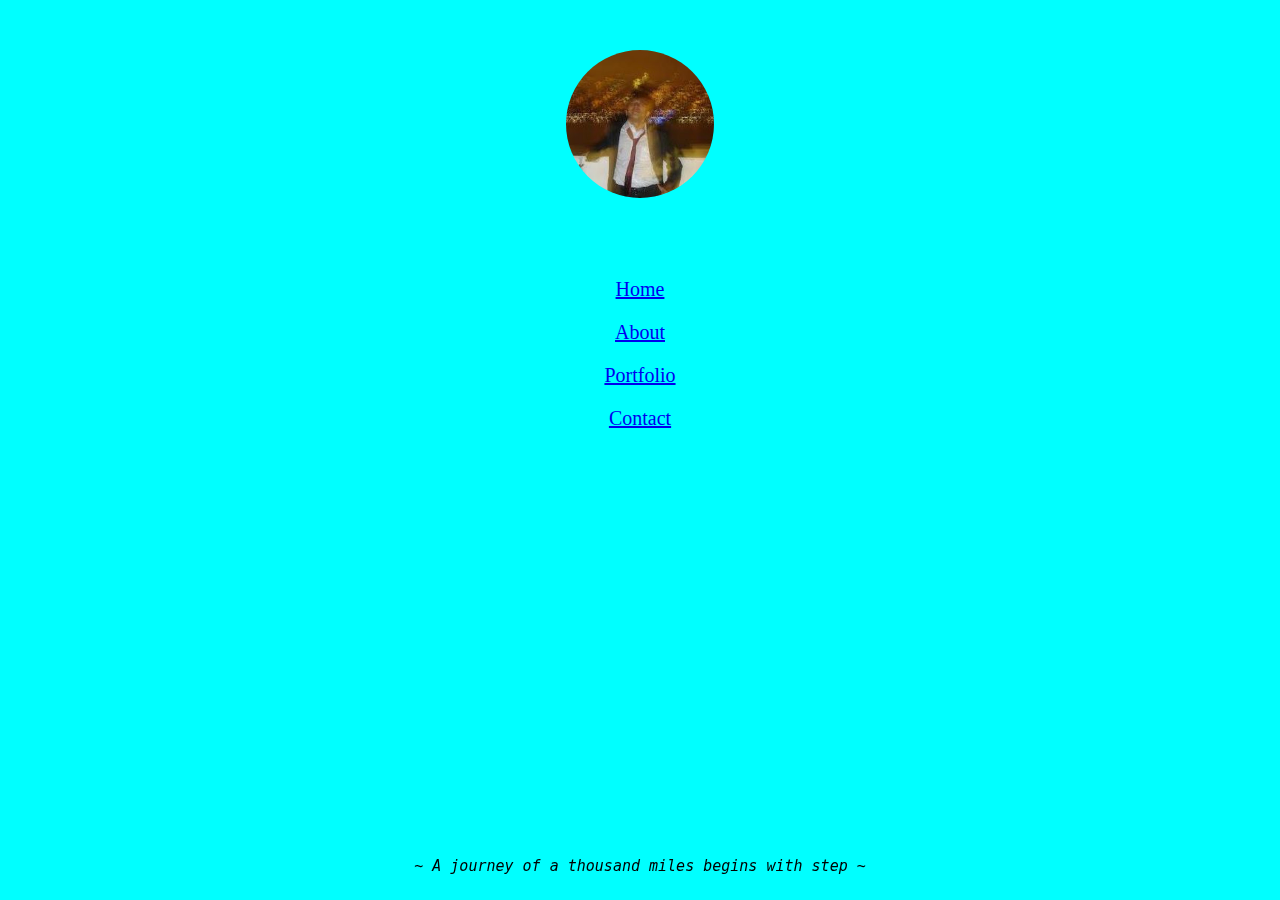
<file: index.html>
<html>
  
<head>
    <link rel='stylesheet' href='styles.css'> 
    <link rel='icon' type='images/png' href='images/favicon.png'> 
    <meta name="viewport" content="width=device-width, initial-scale=1">
    <title>Achok Khenrap Yeshi</title>
</head>

<body>


    <img src="images/August.jpeg" alt="Yeshi"> 

    <div class="home"><a href=index.html>Home</a></div>
    <div class="about"><a href=pages/About.html>About</a></div>
    <div class="portfolio"><a href=pages/Portfolio.html>Portfolio</a></div>
    <div class="contact"><a href=pages/Contact.html>Contact</a></div>

    <div class="footer">
        <p> ~ A journey of a thousand miles begins with step ~</p>
    </div>












</body>
</html>
</file>
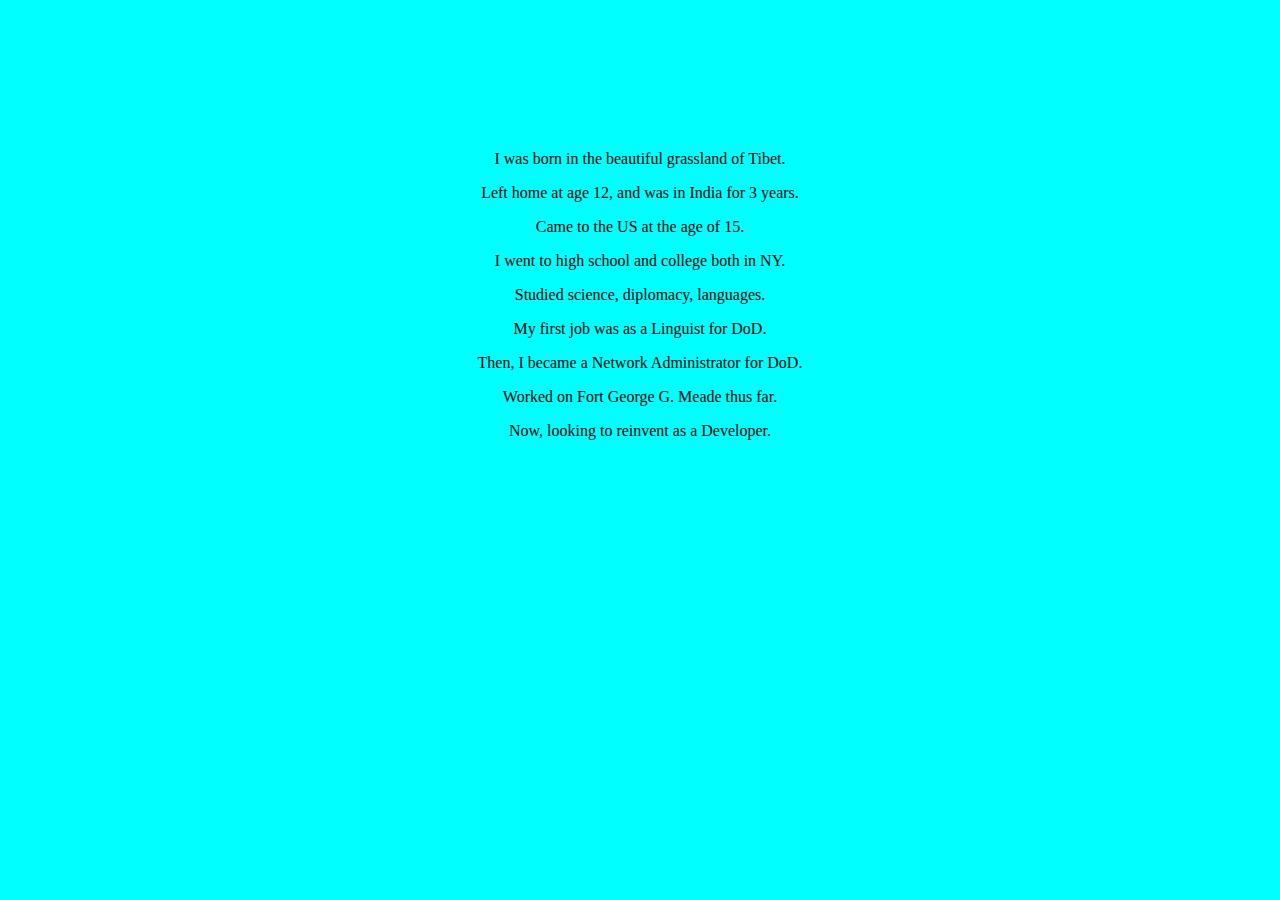
<file: pages/About.html>
<!DOCTYPE html>
<html>
    <head>
        <meta charset="utf-8">
        <meta http-equiv="X-UA-Compatible" content="IE=edge">
        <title></title>
        <meta name="description" content="">
        <meta name="viewport" content="width=device-width, initial-scale=1">
        <style>
            .About {
                color: black; 
                margin-left: auto; 
                margin-right: auto; 
                text-align: center;
                margin-top: 150px;
            }

            body {
                background-color: aqua;
            }
        </style>
    </head>
    <body>
        <div class="About">
        <p>I was born in the beautiful grassland of Tibet.</p>
        <p>Left home at age 12, and was in India for 3 years.</p>
        <p>Came to the US at the age of 15. </p>  
        <p>I went to high school and college both in NY. </p>   
        <p>Studied science, diplomacy, languages.</p> 
        <p>My first job was as a Linguist for DoD. </p> 
        <p>Then, I became a Network Administrator for DoD. </p>  
        <p>Worked on Fort George G. Meade thus far.</p> 
        <p>Now, looking to reinvent as a Developer. </p>   
        </div>

    </body>
</html>
</file>
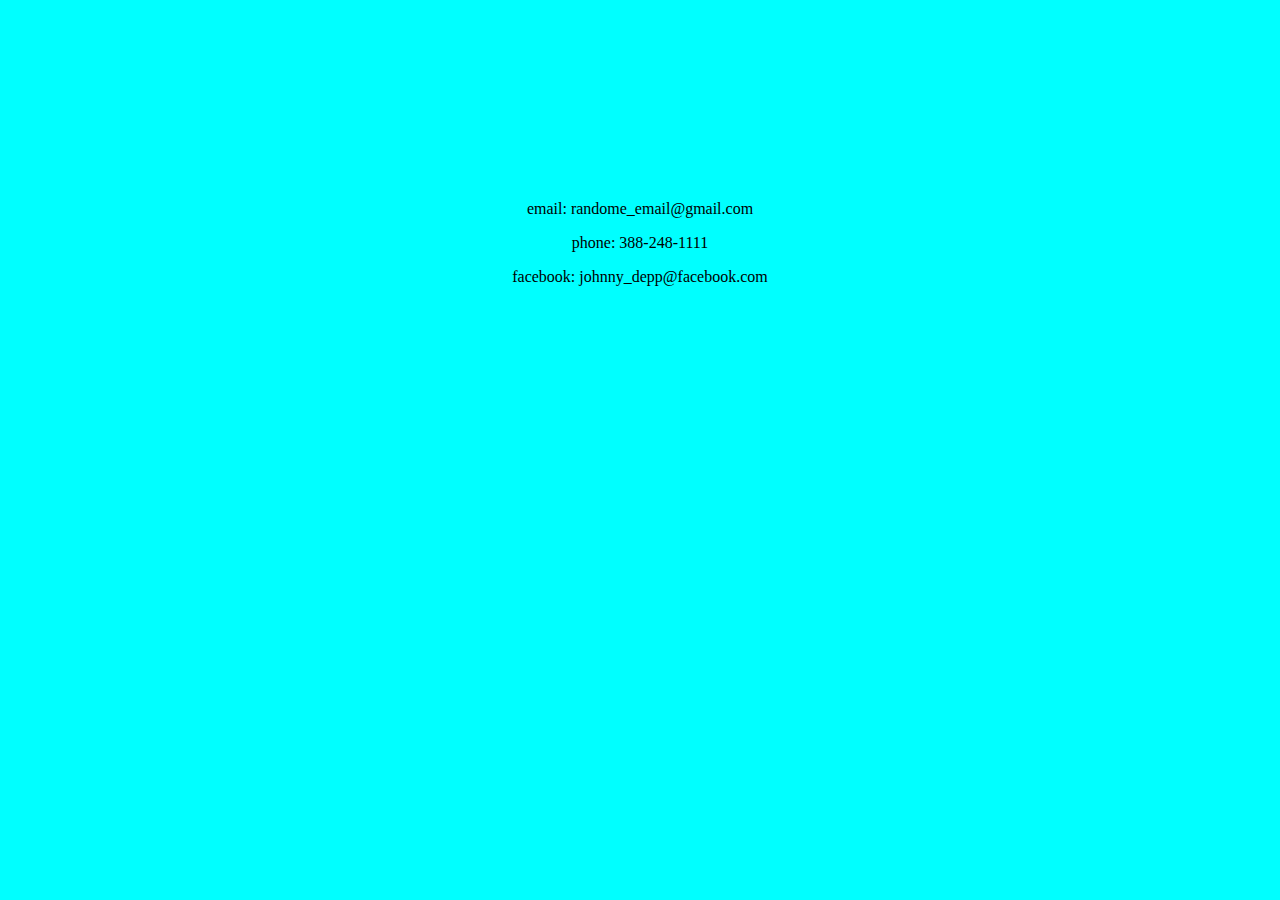
<file: pages/Contact.html>
<!DOCTYPE html>

<html>
    <head>
        <meta charset="utf-8">
        <meta http-equiv="X-UA-Compatible" content="IE=edge">
        <title></title>
        <meta name="description" content="">
        <meta name="viewport" content="width=device-width, initial-scale=1">
        <style>
            #contact {
                color: black; 
                margin-left: auto; 
                margin-right: auto; 
                text-align: center;
                margin-top: 200px; 
            }
            body {background-color: aqua;}

        </style>
        
    </head>
    <body>

        <div id = 'contact'>
            <p>email: randome_email@gmail.com</p>
            <p>phone: 388-248-1111</p>
            <p>facebook: johnny_depp@facebook.com</p>
        </div> 
        

       
        
        
    </body>
</html>
</file>
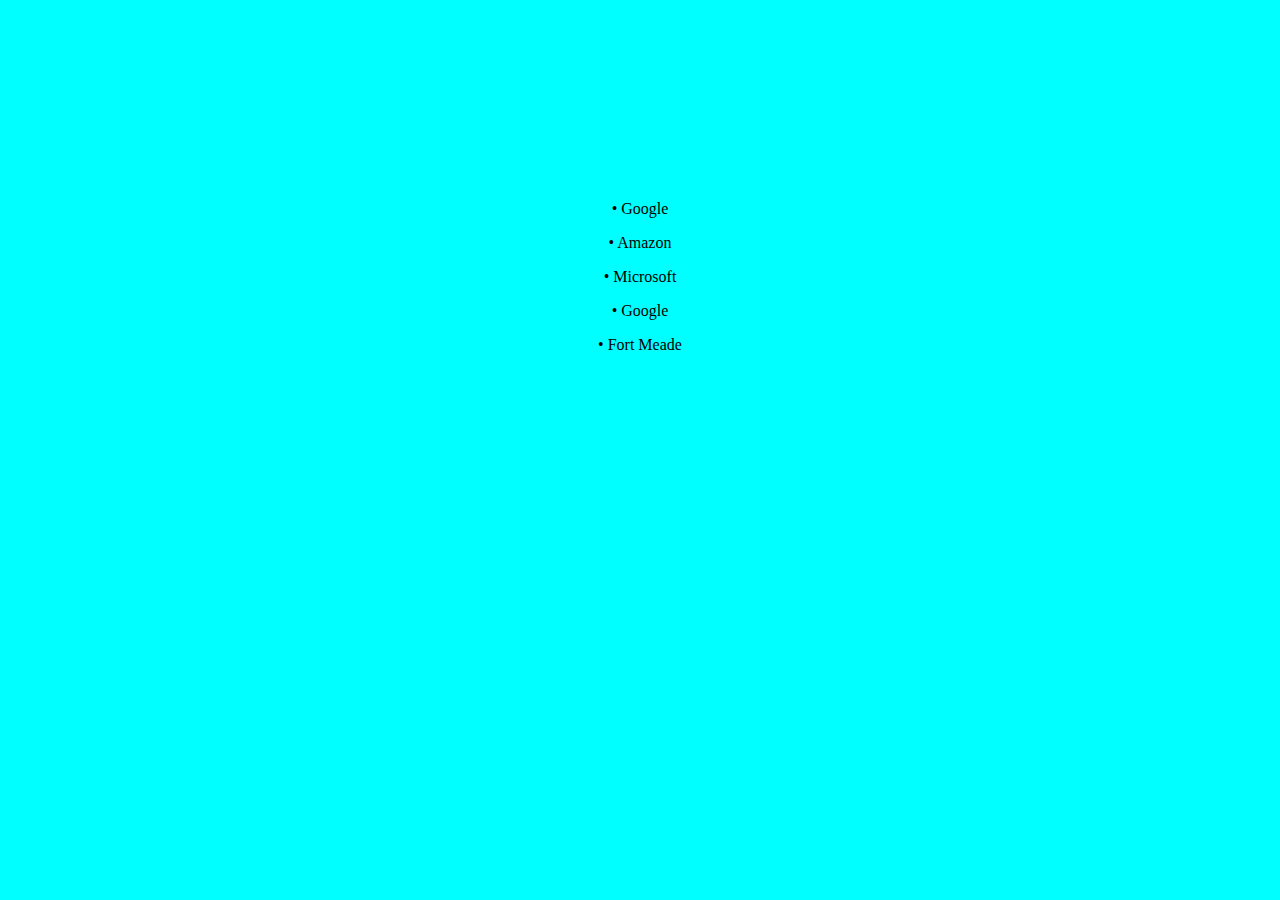
<file: pages/Portfolio.html>
<!DOCTYPE html>

<html>
    <head>
        <meta charset="utf-8">
        <meta http-equiv="X-UA-Compatible" content="IE=edge">
        <title></title>
        <meta name="description" content="">
        <meta name="viewport" content="width=device-width, initial-scale=1">
        <style>
            .companies {
                color: black; 
                margin-left: auto; 
                margin-right: auto; 
                text-align: center;
                margin-top: 200px; 

            }
            body {
                background-color: aqua;
            }
        </style>
    </head>
    <body>
        <div class="companies">
            <p>• Google</p>
            <p>• Amazon</p>
            <p>• Microsoft</p>
            <p>• Google</p>
            <p>• Fort Meade</p>
        </div>
       





    </body>
</html>
</file>
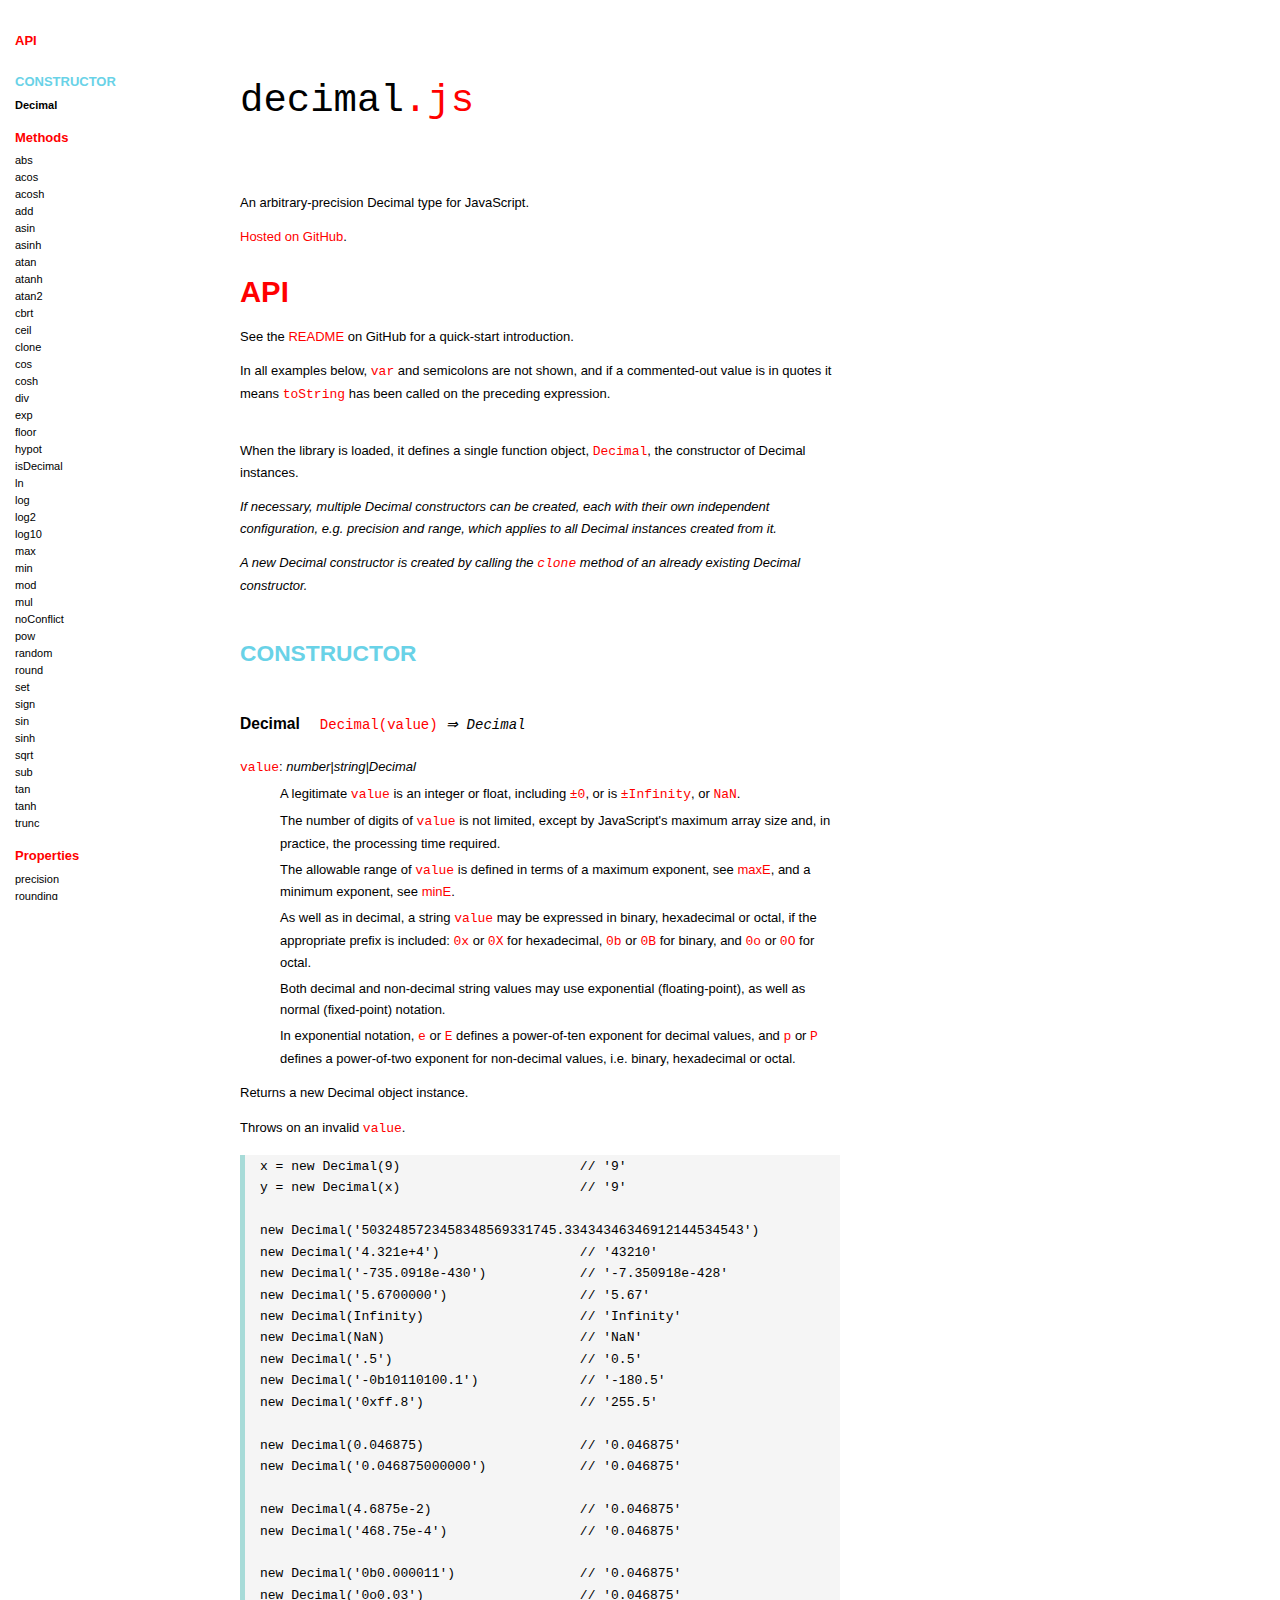
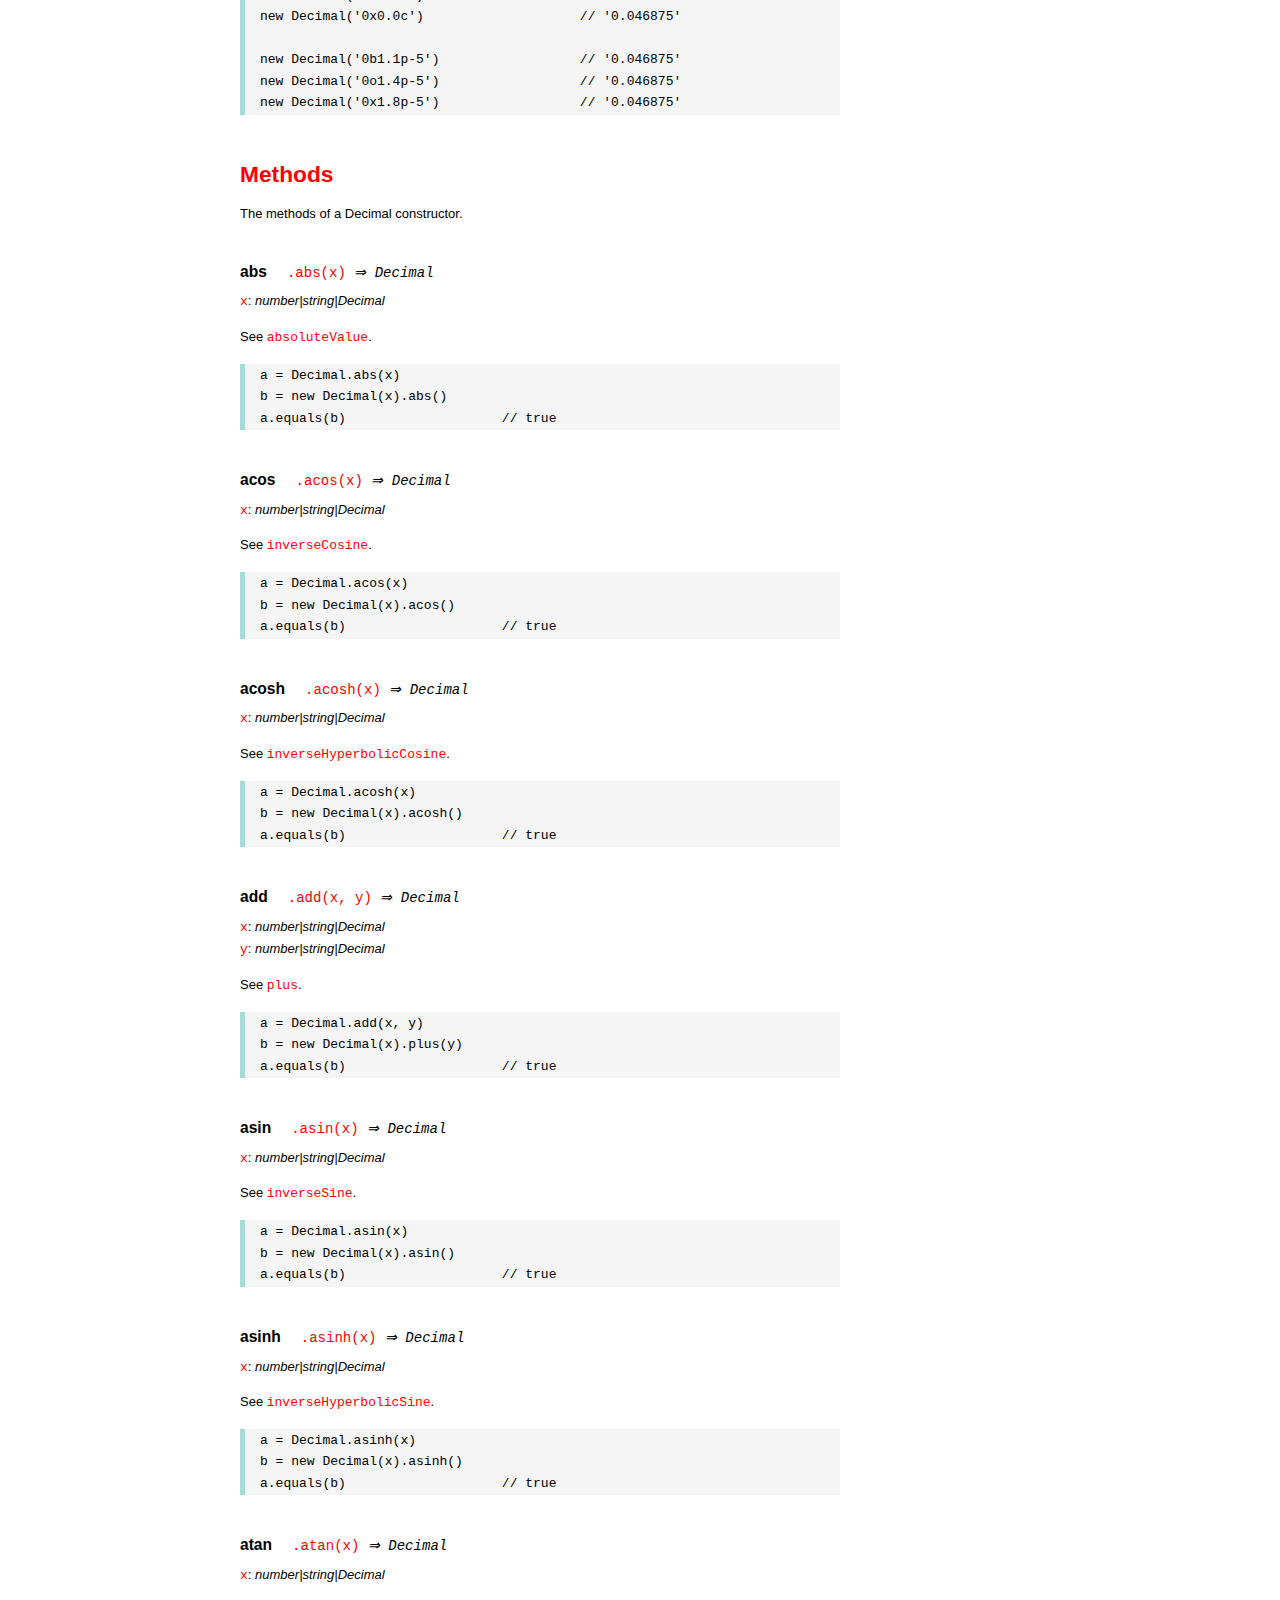
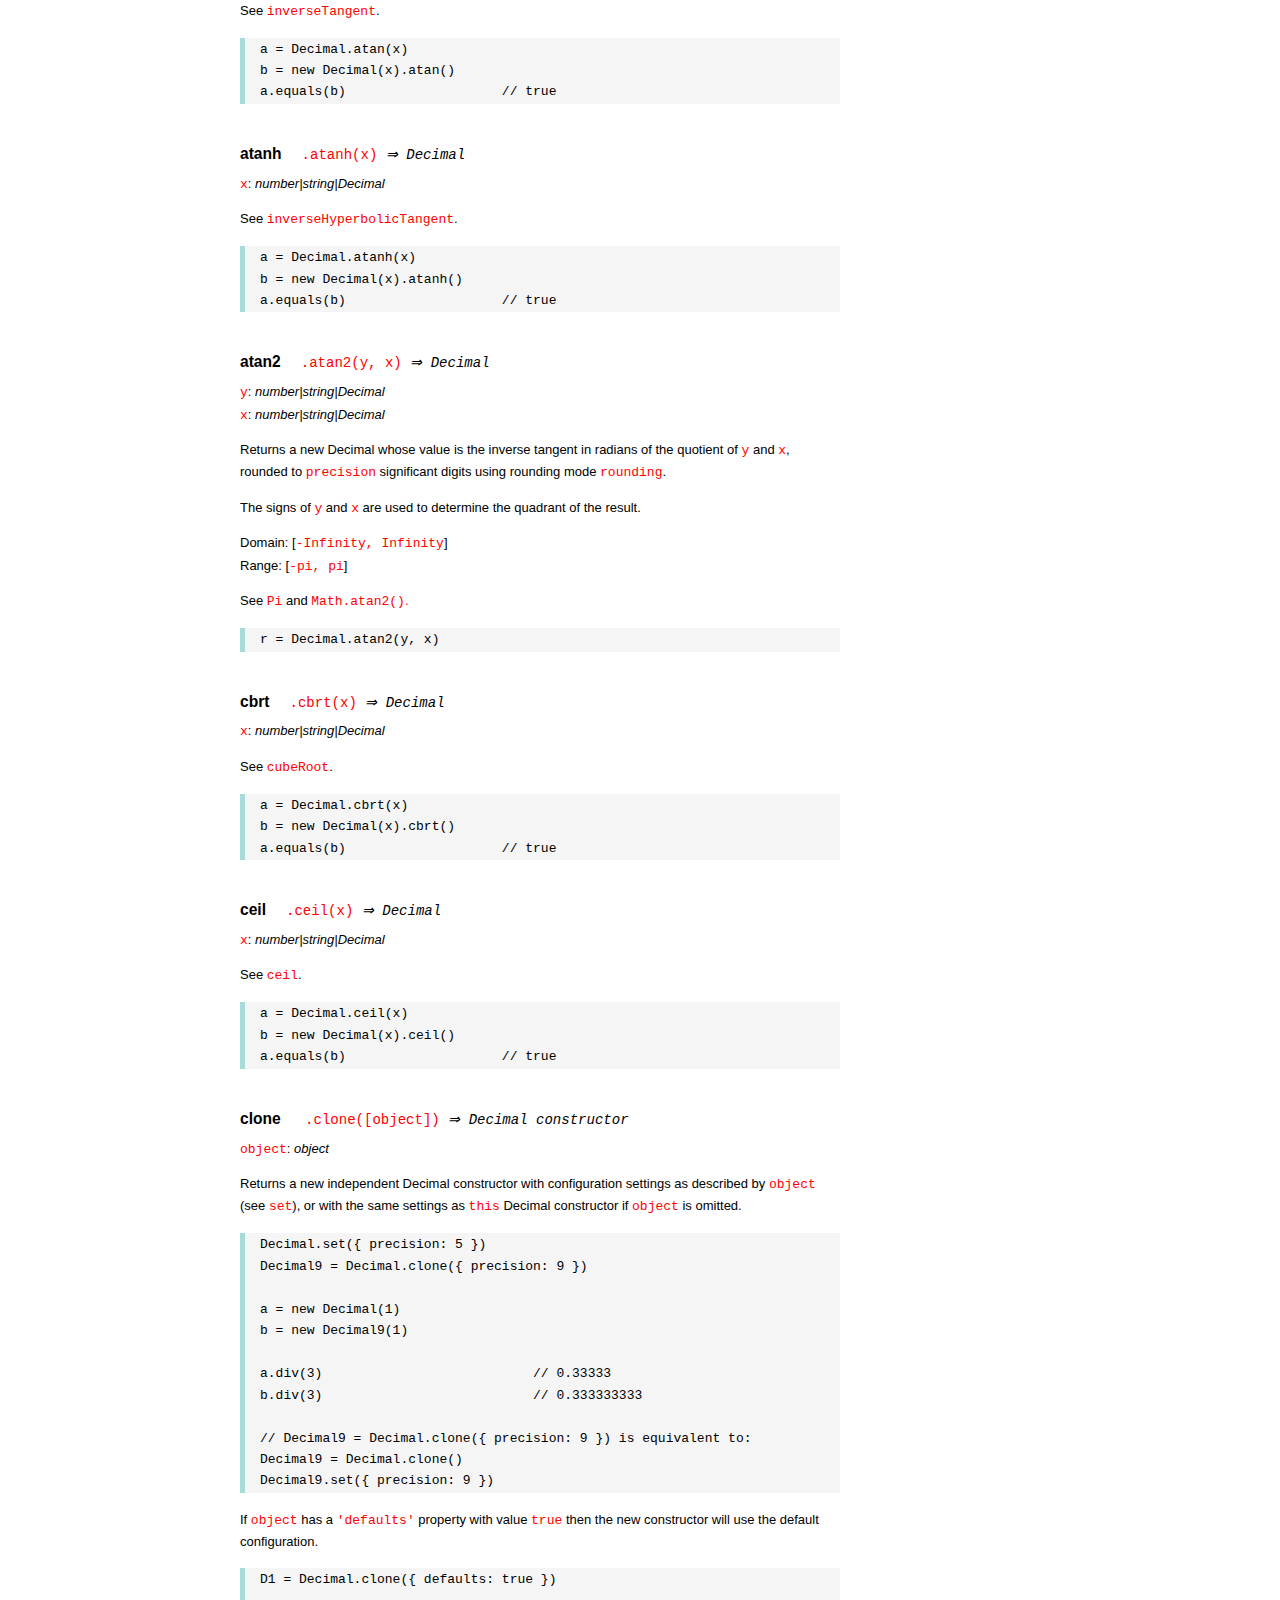
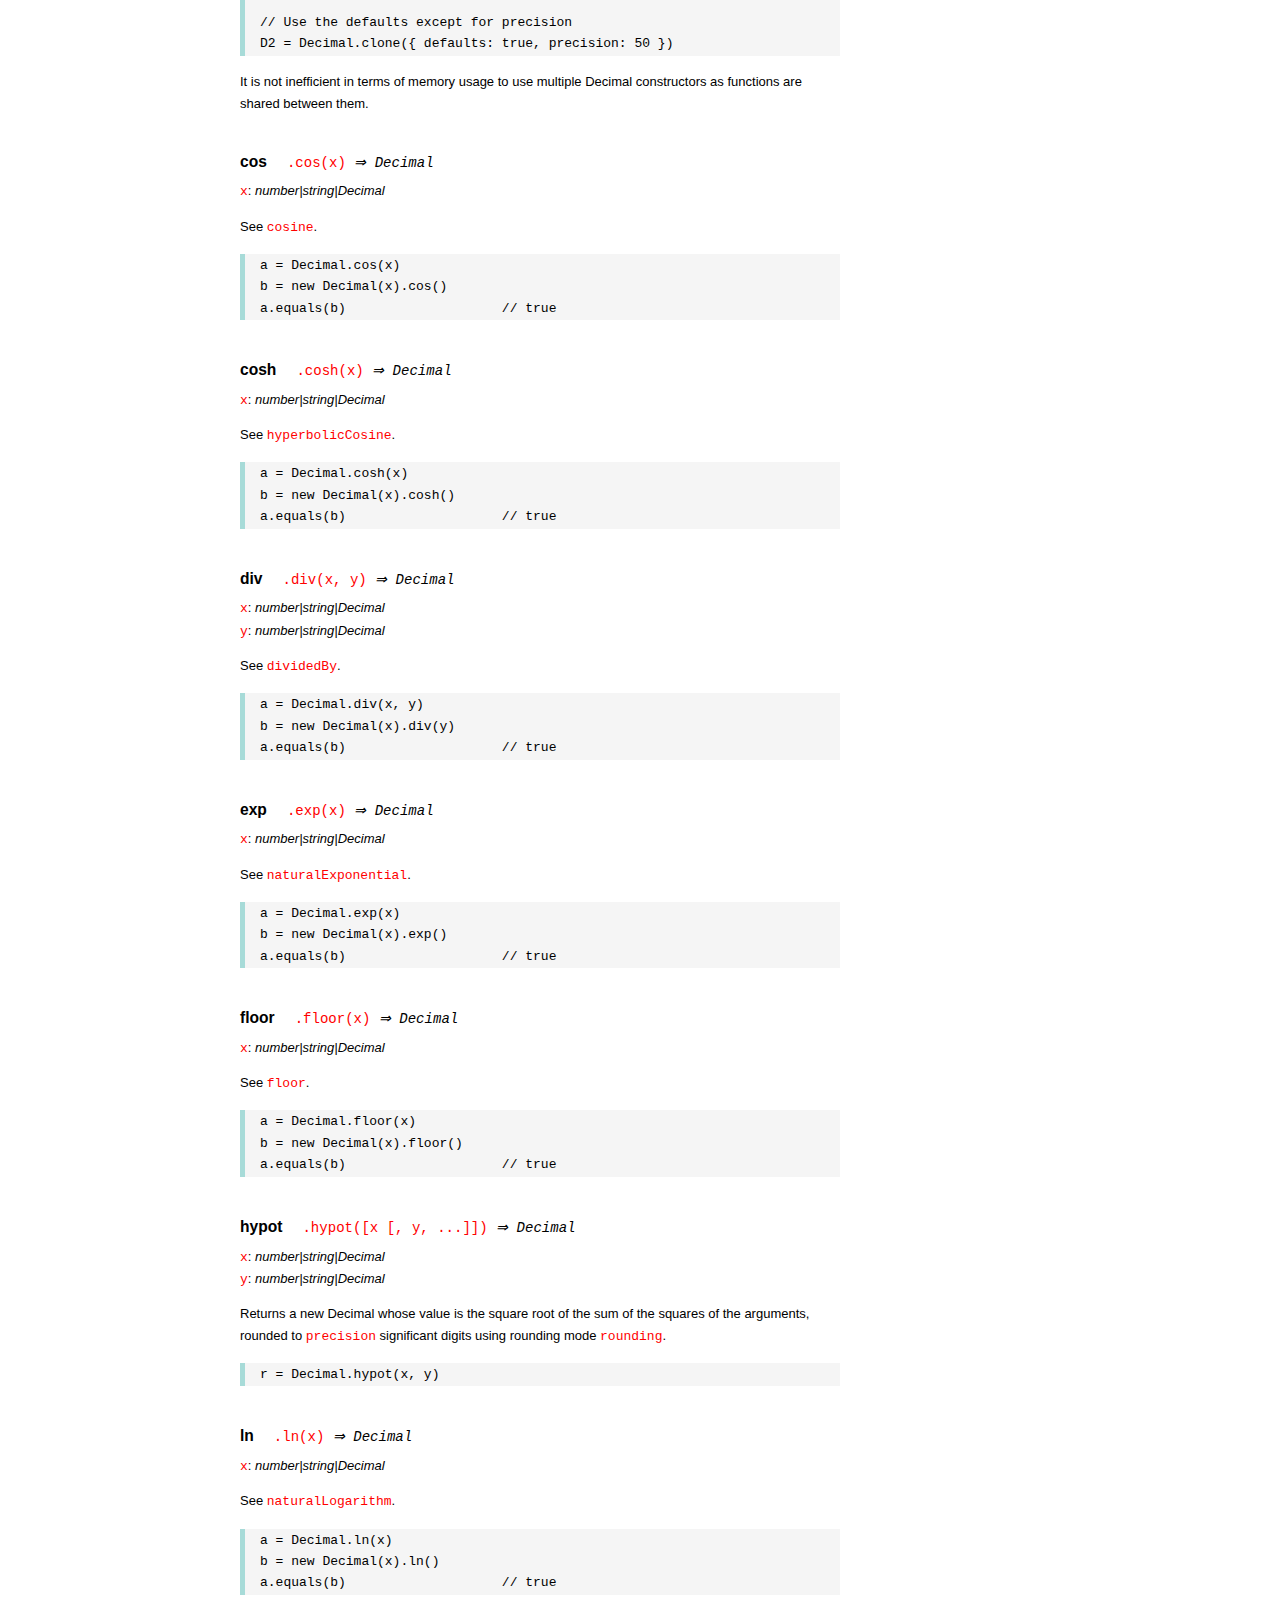
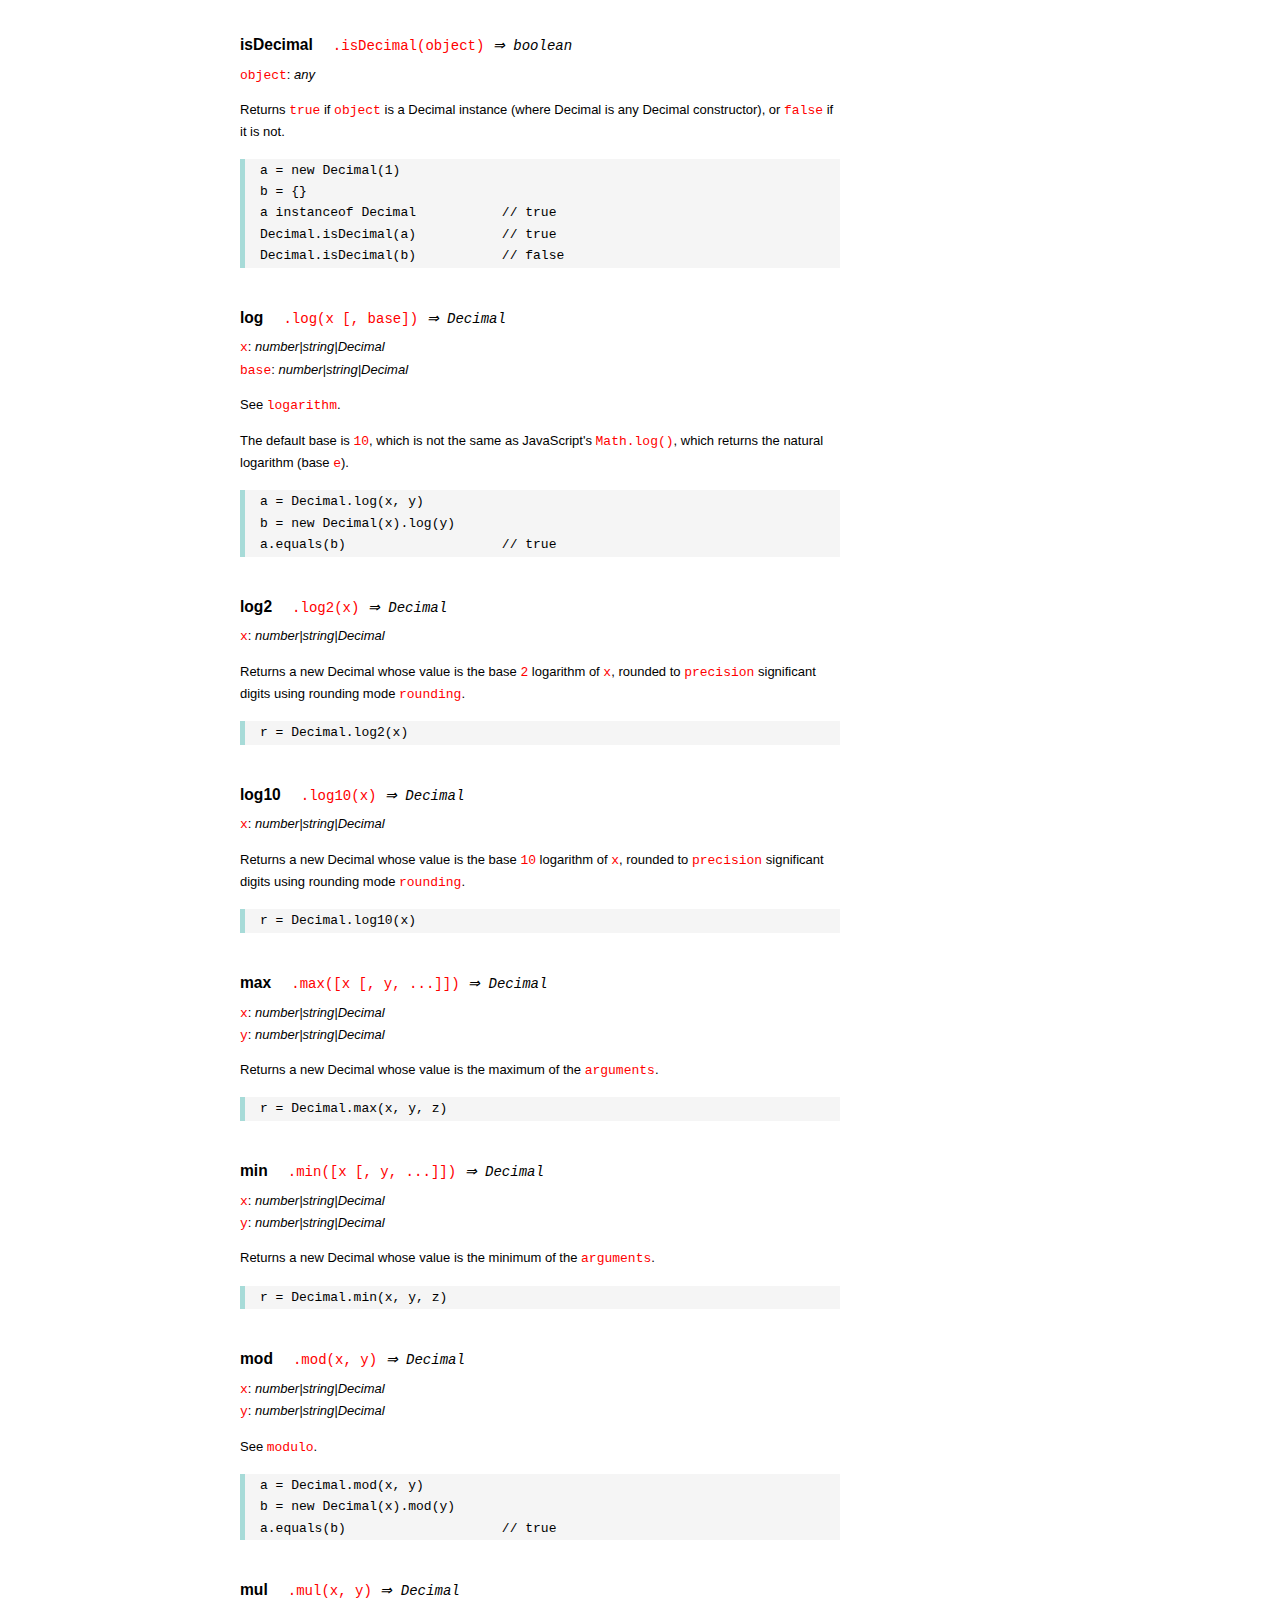
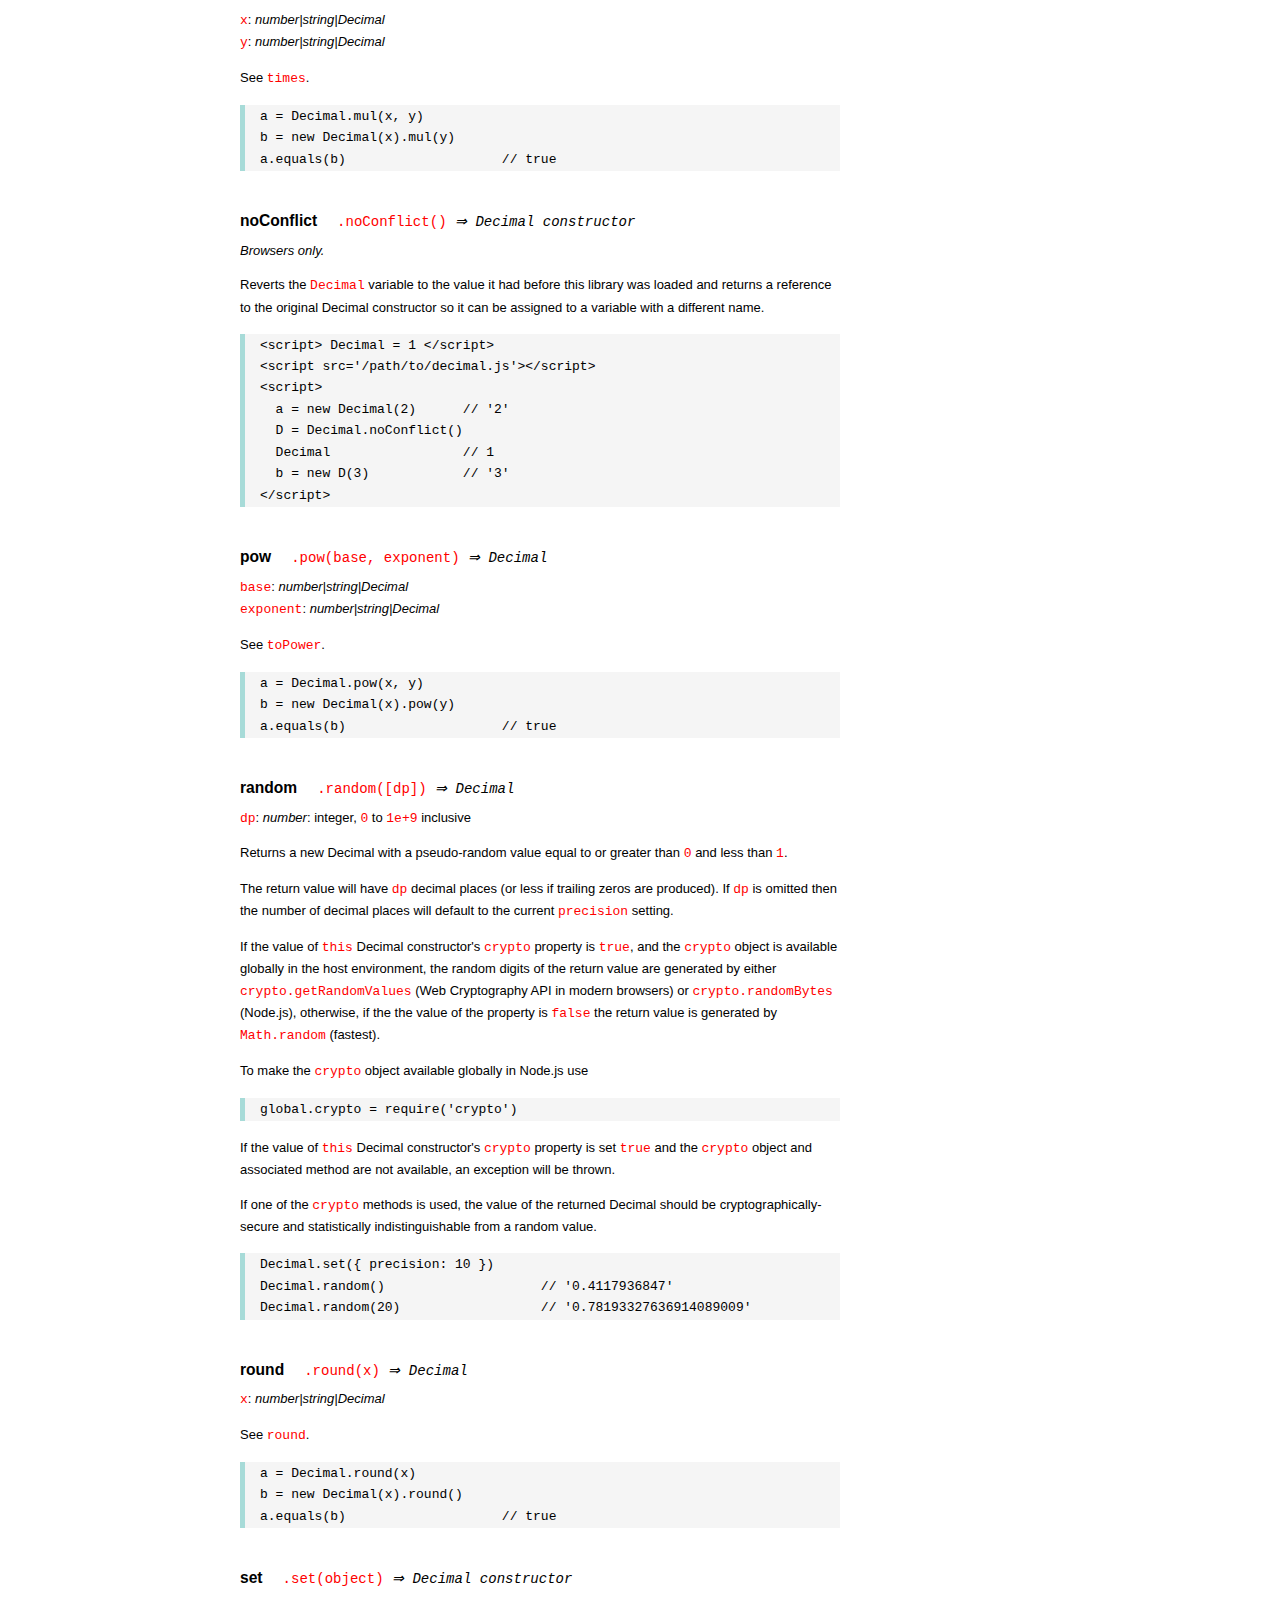
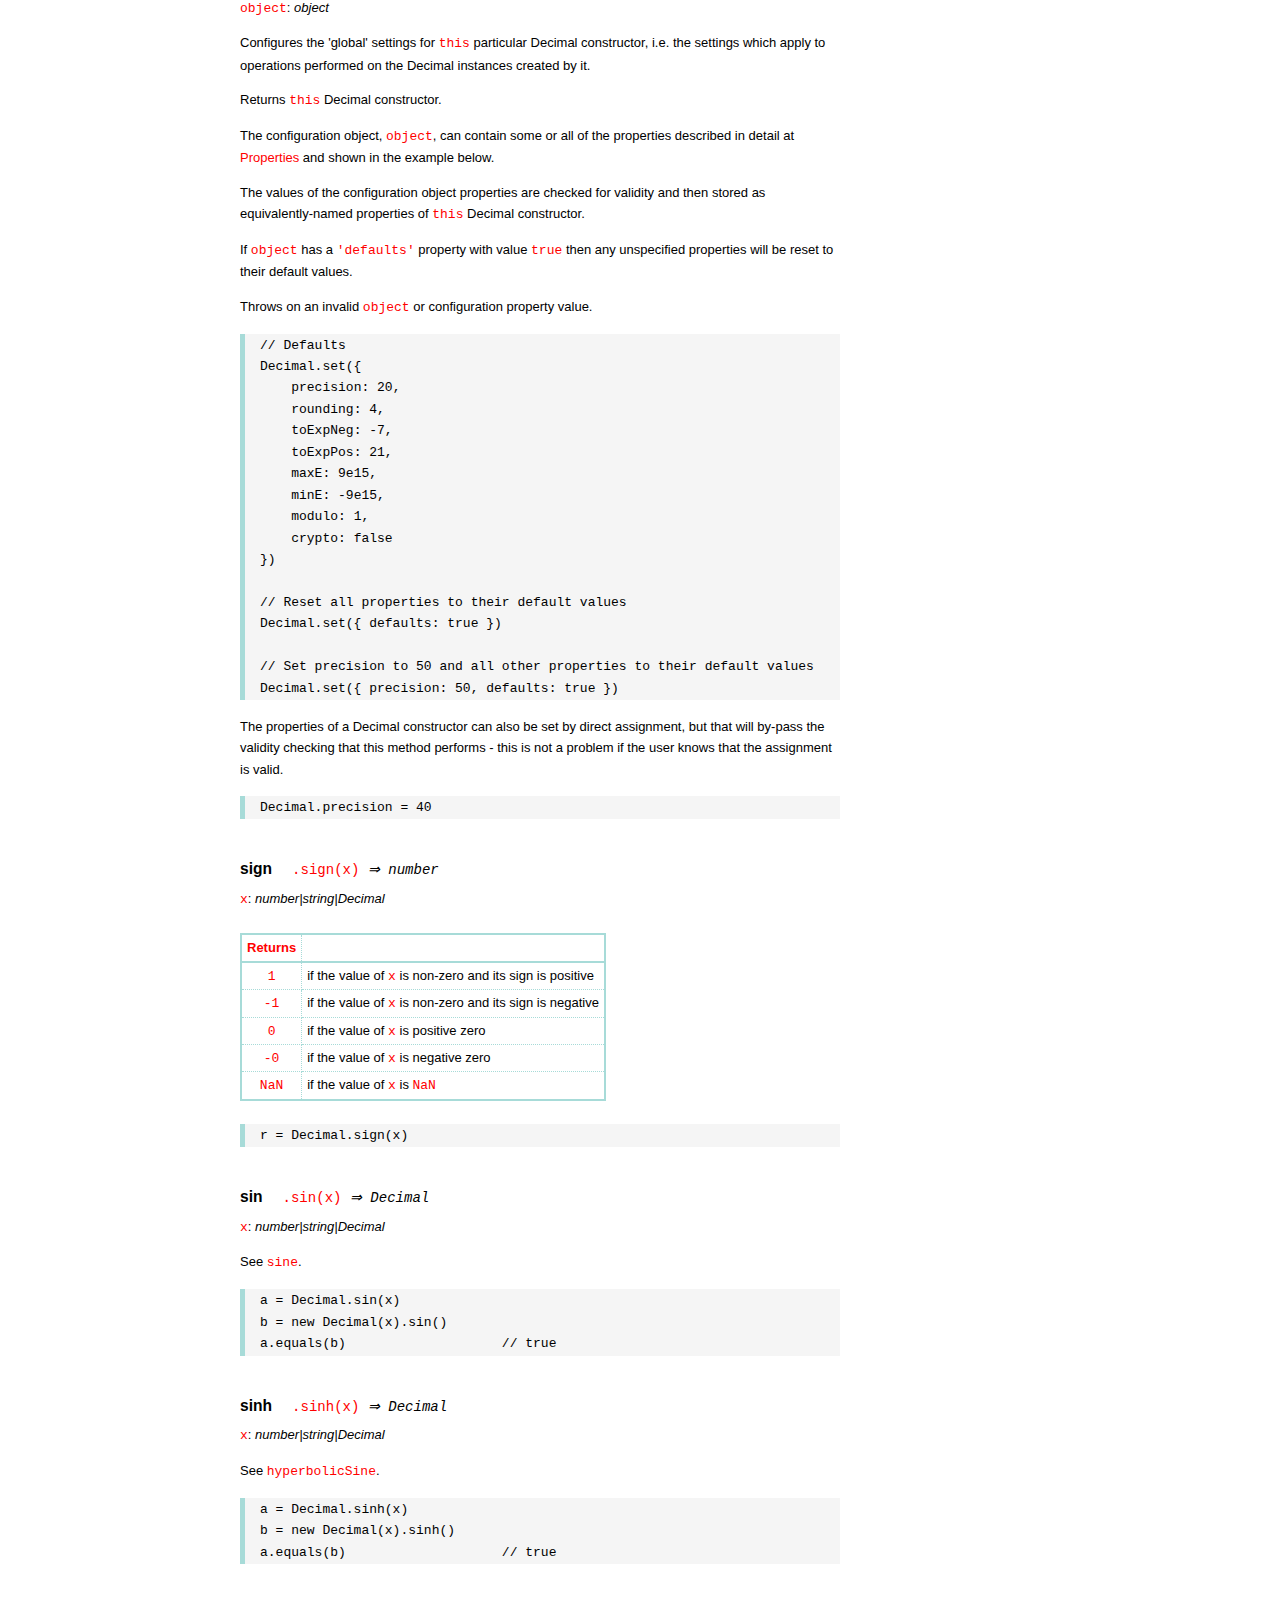
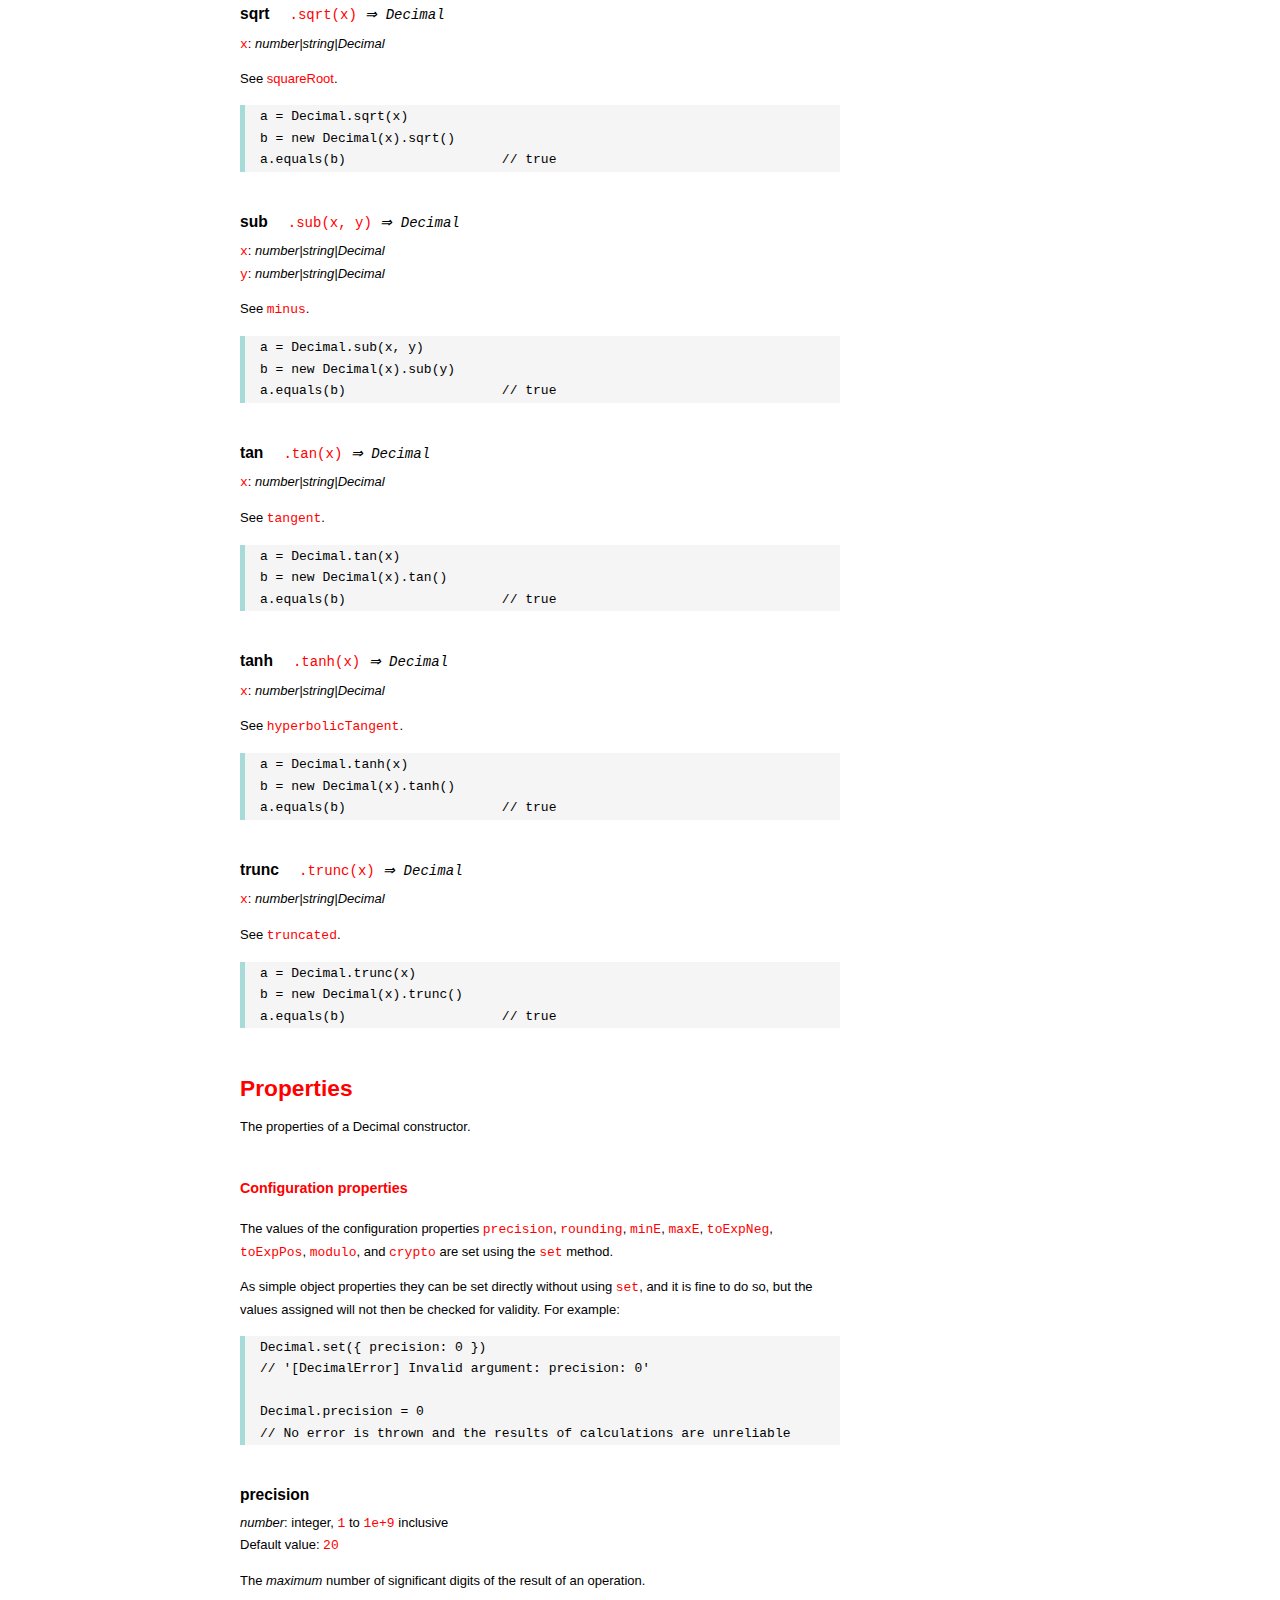
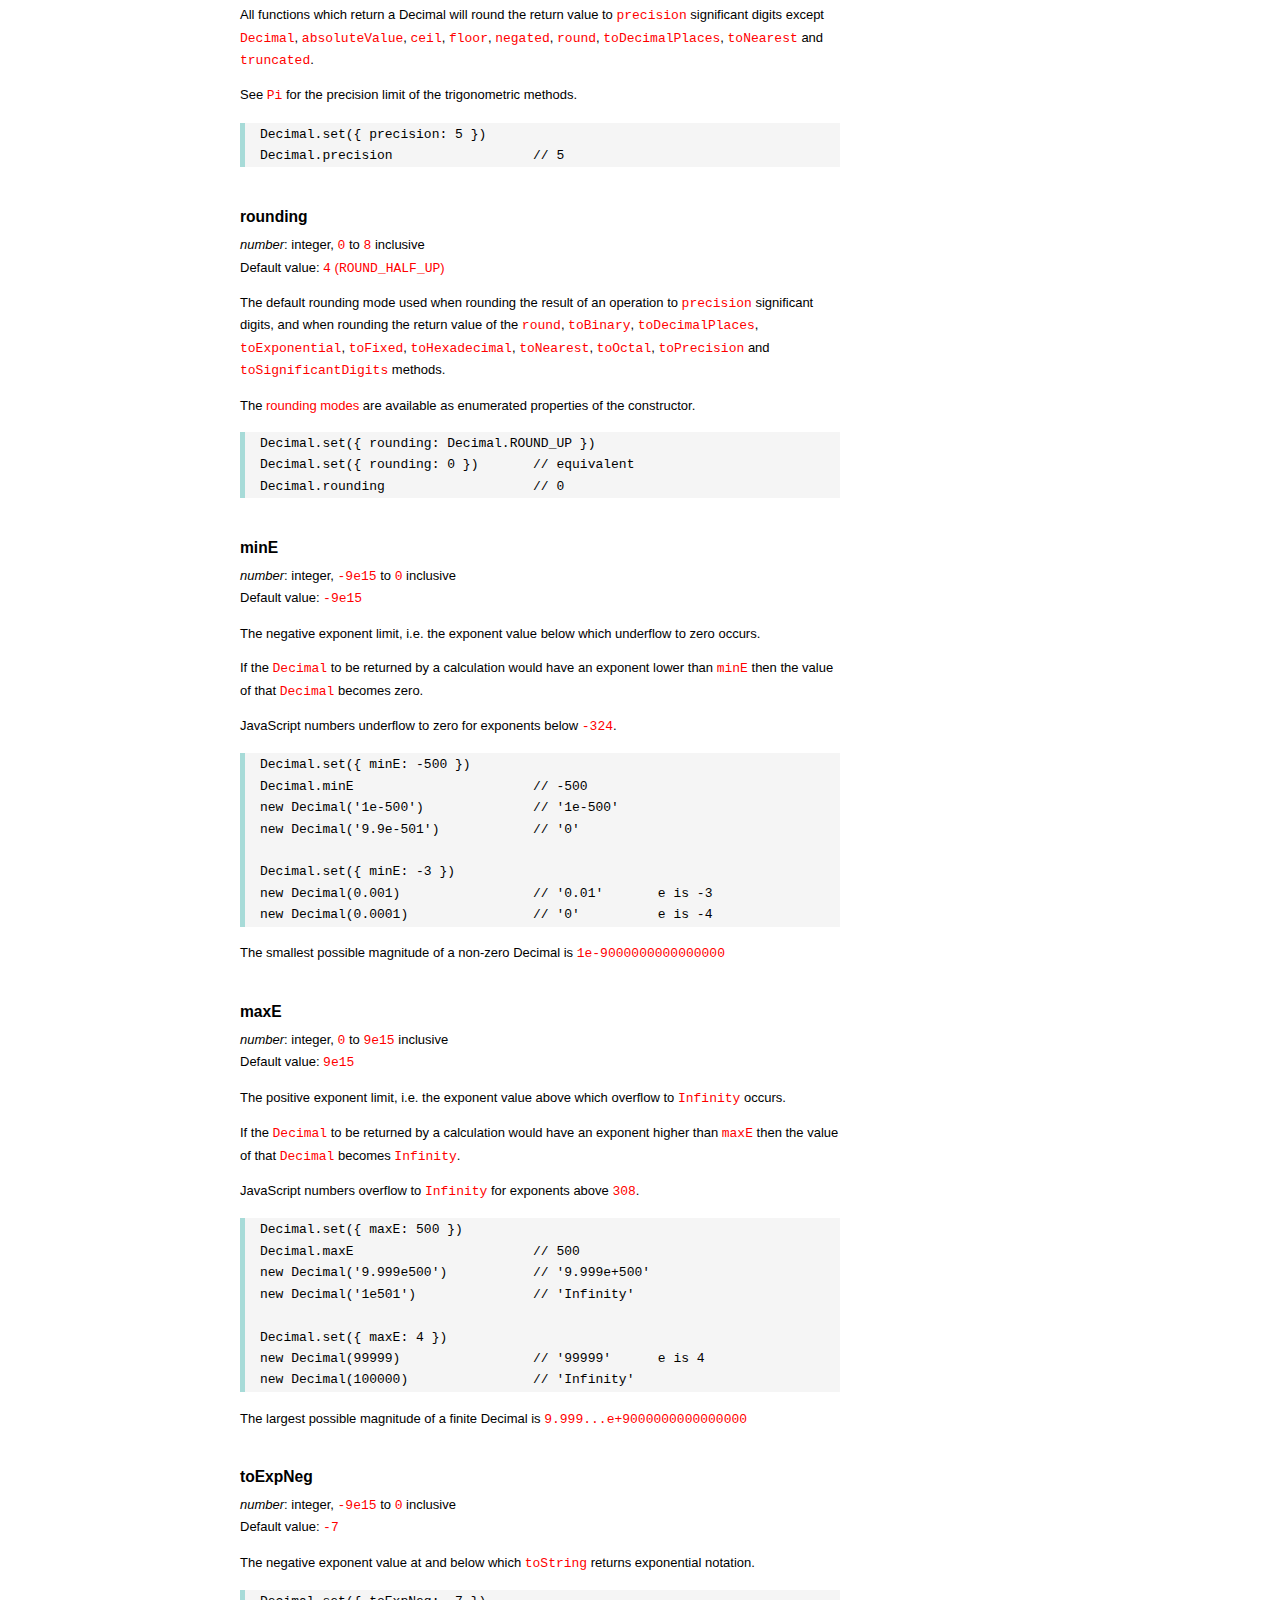
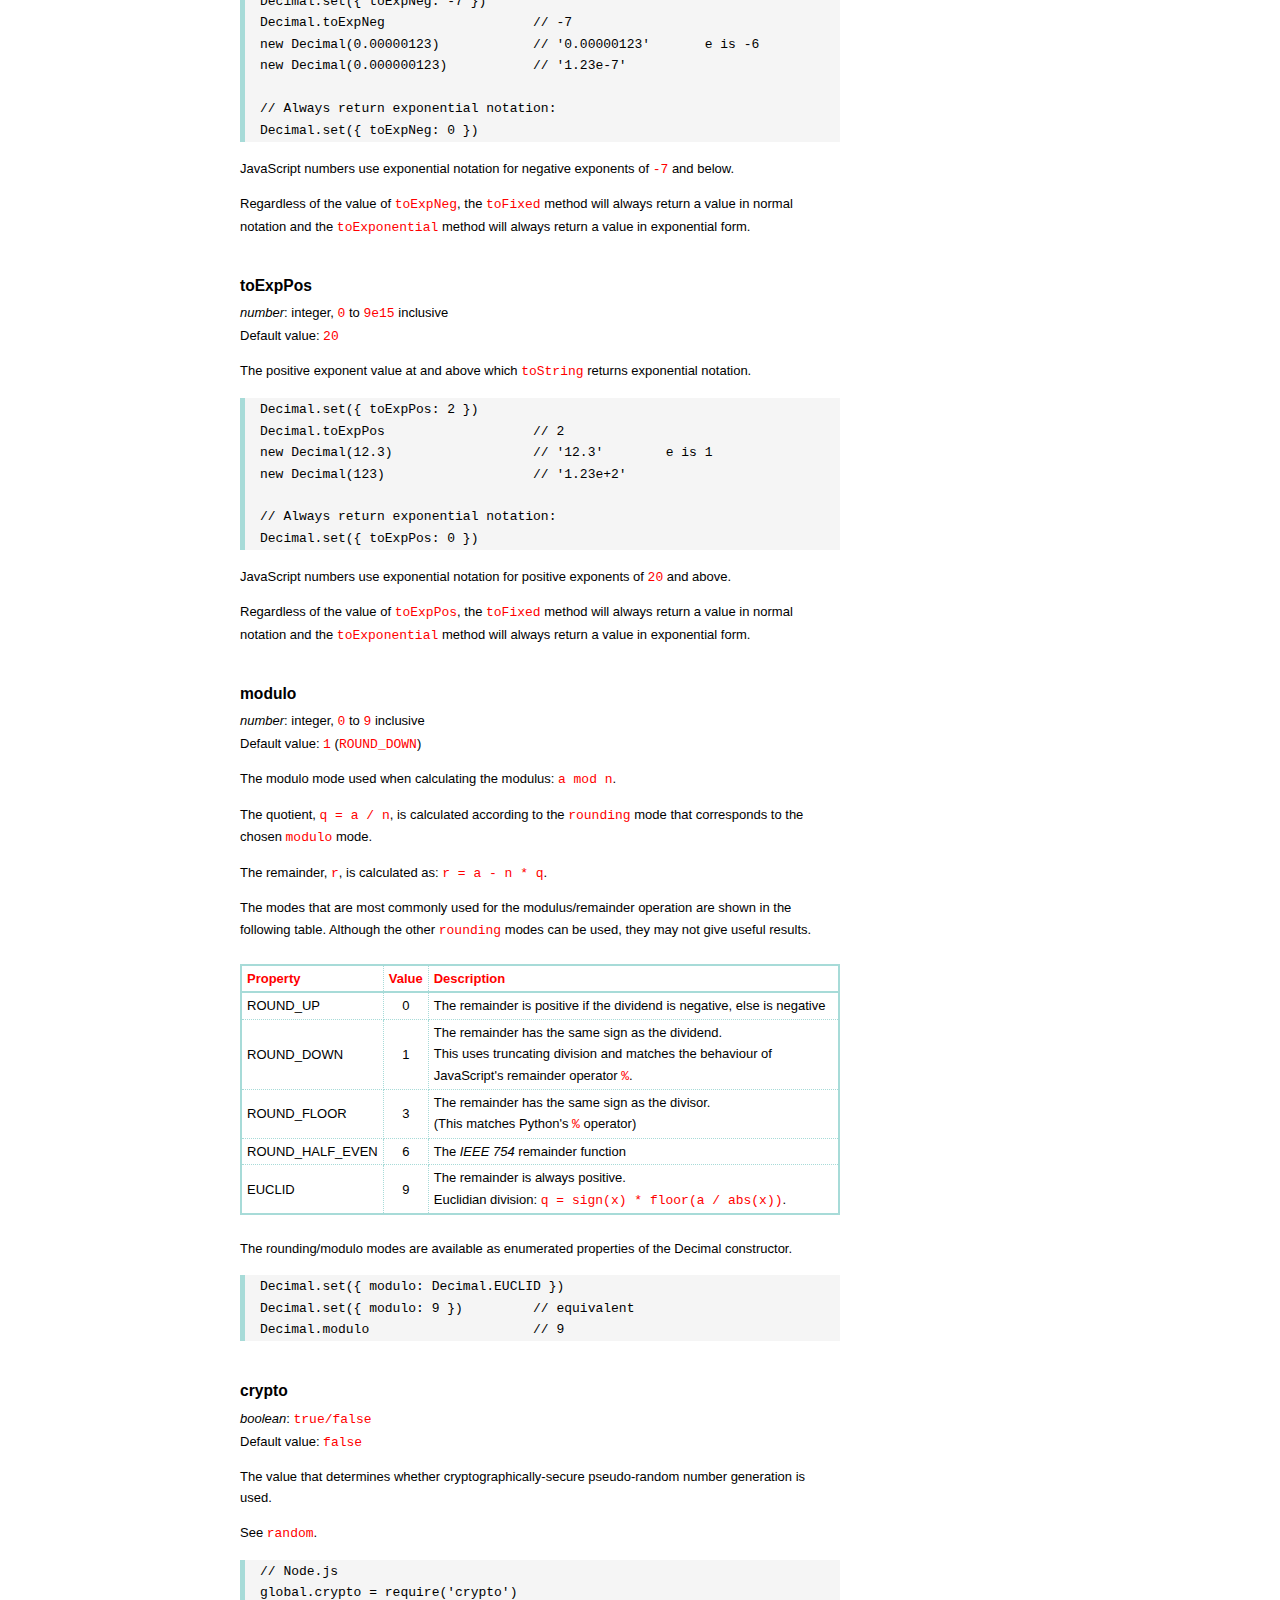
<file: node_modules/decimal.js/doc/API.html>
<!DOCTYPE HTML>
<html>
<head>
  <meta charset="utf-8">
  <meta http-equiv="X-UA-Compatible" content="IE=edge">
  <meta name="Author" content="MMclaughlin">
  <title>decimal.js API</title>
  <style>
html{font-size:100%}
body{background:#fff;font-family:"Helvetica Neue",Helvetica,Arial,sans-serif;font-size:13px;
  line-height:1.65em;min-height:100%;margin:0}
body,i{color:#000}
.nav{background:#fff;position:fixed;top:0;bottom:0;left:0;width:210px;overflow-y:auto;
  padding:15px 0 30px 15px}
div.container{width:600px;margin:50px 0 50px 240px}
p{margin:0 0 1em;width:600px}
pre,ul{margin:1em 0}
h1,h2,h3,h4,h5{margin:0;padding:1.5em 0 0}
h1,h2{padding:.75em 0}
h1{font:400 3em Consolas, monaco, monospace;color:#000;margin-bottom:1em}
h2{font-size:2.25em;color:#f00}
h3{font-size:1.75em;color:#69d2e7}
h4{font-size:1.75em;color:#f00;padding-bottom:.75em}
h5{font-size:1.2em;margin-bottom:.4em}
h6{font-size:1.1em;margin-bottom:0.8em;padding:0.5em 0}
dd dt{font-size:1.2em}
dt{padding-top:.5em}
dd{padding-top:.35em}
b{font-weight:700}
a,a:visited{color:#f00;text-decoration:none}
a:active,a:hover{outline:0;text-decoration:underline}
.nav a,.nav b,.nav a:visited{display:block;color:#f00;font-weight:700;margin-top:15px}
.nav b{color:#69d2e7;margin-top:20px;cursor:default;width:auto}
ul{list-style-type:none;padding:0 0 0 20px}
.nav ul{line-height:14px;padding-left:0;margin:5px 0 0}
.nav ul a,.nav ul a:visited,span{display:inline;color:#000;font-family:Verdana,Geneva,sans-serif;
  font-size:11px;font-weight:400;margin:0}
.inset{margin-left:20px;font-size:.9em}
.nav li{width:auto;margin:0 0 3px}
.alias{font-style:italic;margin-left:20px}
table{border-collapse:collapse;border-spacing:0;border:2px solid #a7dbd8;margin:1.75em 0;padding:0}
td,th{text-align:left;margin:0;padding:2px 5px;border:1px dotted #a7dbd8}
th{border-top:2px solid #a7dbd8;border-bottom:2px solid #a7dbd8;color:#f00}
code,pre{font-family:Consolas, monaco, monospace;font-weight:400}
pre{background:#f5f5f5;white-space:pre-wrap;word-wrap:break-word;border-left:5px solid #a7dbd8;
  padding:1px 0 1px 15px;margin:1.2em 0}
code,.nav-title{color:#f00}
.end{margin-bottom:25px}
.centre{text-align:center}
#modes,#configProps{color:#f00}
.spacer{line-height:0px}
#faq{margin:3em 0 0}
li span{float:right;margin-right:10px;color:#c0c0c0}
#js{font:inherit;color:#f00}
  </style>
</head>
<body>

  <div class="nav">

    <a class='nav-title' href="#">API</a>

    <b>CONSTRUCTOR</b>
    <ul><li><a href="#decimal"><strong>Decimal</strong></a></li></ul>

    <a href="#methods">Methods</a>
    <ul>
      <li><a href="#Dabs"       >abs</a></li>
      <li><a href="#Dacos"      >acos</a></li>
      <li><a href="#Dacosh"     >acosh</a></li>
      <li><a href="#Dadd"       >add</a></li>
      <li><a href="#Dasin"      >asin</a></li>
      <li><a href="#Dasinh"     >asinh</a></li>
      <li><a href="#Datan"      >atan</a></li>
      <li><a href="#Datanh"     >atanh</a></li>
      <li><a href="#Datan2"     >atan2</a></li>
      <li><a href="#Dcbrt"      >cbrt</a></li>
      <li><a href="#Dceil"      >ceil</a></li>
      <li><a href="#Dclone"     >clone</a></li>
      <li><a href="#Dcos"       >cos</a></li>
      <li><a href="#Dcosh"      >cosh</a></li>
      <li><a href="#Ddiv"       >div</a></li>
      <li><a href="#Dexp"       >exp</a></li>
      <li><a href="#Dfloor"     >floor</a></li>
      <li><a href="#Dhypot"     >hypot</a></li>
      <li><a href="#DisDecimal" >isDecimal</a></li>
      <li><a href="#Dln"        >ln</a></li>
      <li><a href="#Dlog"       >log</a></li>
      <li><a href="#Dlog2"      >log2</a></li>
      <li><a href="#Dlog10"     >log10</a></li>
      <li><a href="#Dmax"       >max</a></li>
      <li><a href="#Dmin"       >min</a></li>
      <li><a href="#Dmod"       >mod</a></li>
      <li><a href="#Dmul"       >mul</a></li>
      <li><a href="#DnoConflict">noConflict</a></li>
      <li><a href="#Dpow"       >pow</a></li>
      <li><a href="#Drandom"    >random</a></li>
      <li><a href="#Dround"     >round</a></li>
      <li><a href="#Dset"       >set</a></li>
      <li><a href="#Dsign"      >sign</a></li>
      <li><a href="#Dsin"       >sin</a></li>
      <li><a href="#Dsinh"      >sinh</a></li>
      <li><a href="#Dsqrt"      >sqrt</a></li>
      <li><a href="#Dsub"       >sub</a></li>
      <li><a href="#Dtan"       >tan</a></li>
      <li><a href="#Dtanh"      >tanh</a></li>
      <li><a href="#Dtrunc"     >trunc</a></li>
    </ul>

    <a href="#constructor-properties">Properties</a>
    <ul>
      <li><a href="#precision">precision</a></li>
      <li><a href="#rounding" >rounding</a></li>
      <li><a href="#minE"     >minE</a></li>
      <li><a href="#maxE"     >maxE</a></li>
      <li><a href="#toExpNeg" >toExpNeg</a></li>
      <li><a href="#toExpPos" >toExpPos</a></li>
      <li><a href="#modulo"   >modulo</a></li>
      <li><a href="#crypto"   >crypto</a></li>
      <li class='spacer'>&nbsp;</li>
      <li><a href="#modes">ROUND_UP</a></li>
      <li><a href="#modes">ROUND_DOWN</a></li>
      <li><a href="#modes">ROUND_CEIL</a></li>
      <li><a href="#modes">ROUND_FLOOR</a></li>
      <li><a href="#modes">ROUND_HALF_UP</a></li>
      <li><a href="#modes">ROUND_HALF_DOWN</a></li>
      <li><a href="#modes">ROUND_HALF_EVEN</a></li>
      <li><a href="#modes">ROUND_HALF_CEIL</a></li>
      <li><a href="#modes">ROUND_HALF_FLOOR</a></li>
      <li><a href="#modes">EUCLID</a></li>
    </ul>

    <b> INSTANCE </b>

    <a href="#prototype-methods">Methods</a>
    <ul>
      <li><a href="#abs"          >absoluteValue           </a><span>abs</span>     </li>
      <li><a href="#ceil"         >ceil                    </a>                     </li>
      <li><a href="#cmp"          >comparedTo              </a><span>cmp</span>     </li>
      <li><a href="#cos"          >cosine                  </a><span>cos</span>     </li>
      <li><a href="#cbrt"         >cubeRoot                </a><span>cbrt</span>    </li>
      <li><a href="#dp"           >decimalPlaces           </a><span>dp</span>      </li>
      <li><a href="#div"          >dividedBy               </a><span>div</span>     </li>
      <li><a href="#divToInt"     >dividedToIntegerBy      </a><span>divToInt</span></li>
      <li><a href="#eq"           >equals                  </a><span>eq</span>      </li>
      <li><a href="#floor"        >floor                   </a>                     </li>
      <li><a href="#gt"           >greaterThan             </a><span>gt</span>      </li>
      <li><a href="#gte"          >greaterThanOrEqualTo    </a><span>gte</span>     </li>
      <li><a href="#cosh"         >hyperbolicCosine        </a><span>cosh</span>    </li>
      <li><a href="#sinh"         >hyperbolicSine          </a><span>sinh</span>    </li>
      <li><a href="#tanh"         >hyperbolicTangent       </a><span>tanh</span>    </li>
      <li><a href="#acos"         >inverseCosine           </a><span>acos</span>    </li>
      <li><a href="#acosh"        >inverseHyperbolicCosine </a><span>acosh</span>   </li>
      <li><a href="#asinh"        >inverseHyperbolicSine   </a><span>asinh</span>   </li>
      <li><a href="#atanh"        >inverseHyperbolicTangent</a><span>atanh</span>   </li>
      <li><a href="#asin"         >inverseSine             </a><span>asin</span>    </li>
      <li><a href="#atan"         >inverseTangent          </a><span>atan</span>    </li>
      <li><a href="#isFinite"     >isFinite                </a>                     </li>
      <li><a href="#isInt"        >isInteger               </a><span>isInt</span>   </li>
      <li><a href="#isNaN"        >isNaN                   </a>                     </li>
      <li><a href="#isNeg"        >isNegative              </a><span>isNeg</span>   </li>
      <li><a href="#isPos"        >isPositive              </a><span>isPos</span>   </li>
      <li><a href="#isZero"       >isZero                  </a>                     </li>
      <li><a href="#lt"           >lessThan                </a><span>lt</span>      </li>
      <li><a href="#lte"          >lessThanOrEqualTo       </a><span>lte</span>     </li>
      <li><a href="#log"          >logarithm               </a><span>log</span>     </li>
      <li><a href="#sub"          >minus                   </a><span>sub</span>     </li>
      <li><a href="#mod"          >modulo                  </a><span>mod</span>     </li>
      <li><a href="#exp"          >naturalExponential      </a><span>exp</span>     </li>
      <li><a href="#ln"           >naturalLogarithm        </a><span>ln</span>      </li>
      <li><a href="#neg"          >negated                 </a><span>neg</span>     </li>
      <li><a href="#add"          >plus                    </a><span>add</span>     </li>
      <li><a href="#sd"           >precision               </a><span>sd</span>      </li>
      <li><a href="#round"        >round                   </a>                     </li>
      <li><a href="#sin"          >sine                    </a><span>sin</span>     </li>
      <li><a href="#sqrt"         >squareRoot              </a><span>sqrt</span>    </li>
      <li><a href="#tan"          >tangent                 </a><span>tan</span>     </li>
      <li><a href="#mul"          >times                   </a><span>mul</span>     </li>
      <li><a href="#toBinary"     >toBinary                </a>                     </li>
      <li><a href="#toDP"         >toDecimalPlaces         </a><span>toDP</span>    </li>
      <li><a href="#toExponential">toExponential           </a>                     </li>
      <li><a href="#toFixed"      >toFixed                 </a>                     </li>
      <li><a href="#toFraction"   >toFraction              </a>                     </li>
      <li><a href="#toHex"        >toHexadecimal           </a><span>toHex</span>   </li>
      <li><a href="#toJSON"       >toJSON                  </a>                     </li>
      <li><a href="#toNearest"    >toNearest               </a>                     </li>
      <li><a href="#toNumber"     >toNumber                </a>                     </li>
      <li><a href="#toOctal"      >toOctal                 </a>                     </li>
      <li><a href="#pow"          >toPower                 </a><span>pow</span>     </li>
      <li><a href="#toPrecision"  >toPrecision             </a>                     </li>
      <li><a href="#toSD"         >toSignificantDigits     </a><span>toSD</span>    </li>
      <li><a href="#toString"     >toString                </a>                     </li>
      <li><a href="#trunc"        >truncated               </a><span>trunc</span>   </li>
      <li><a href="#valueOf"      >valueOf                 </a>                     </li>
    </ul>

    <a href="#instance-properties">Properties</a>
    <ul>
      <li><a href="#digits"   >d</a><span>digits</span></li>
      <li><a href="#exponent" >e</a><span>exponent</span></li>
      <li><a href="#sign"     >s</a><span>sign</span></li>
    </ul>

    <a href="#zero-nan-infinity">Zero, NaN &amp; Infinity</a>
    <a href="#Errors">Errors</a>
    <a href="#Pi">Pi</a>
    <a class='end' href="#faq">FAQ</a>

  </div>

  <div class="container">

    <h1>decimal<span id='js'>.js</span></h1>

    <p>An arbitrary-precision Decimal type for JavaScript.</p>
    <p><a href='https://github.com/MikeMcl/decimal.js'>Hosted on GitHub</a>.</p>

    <h2>API</h2>

    <p>
      See the <a href='https://github.com/MikeMcl/decimal.js'>README</a> on GitHub for a quick-start
      introduction.
    </p>
    <p>
      In all examples below, <code>var</code> and semicolons are not shown, and if a commented-out
      value is in quotes it means <code>toString</code> has been called on the preceding expression.
    </p><br />
    <p>
      When the library is loaded, it defines a single function object,
      <a href='#decimal'><code>Decimal</code></a>, the constructor of Decimal instances.
    </p>
    <p>
      <i>
        If necessary, multiple Decimal constructors can be created, each with their own independent
        configuration, e.g. precision and range, which applies to all Decimal instances created from
        it.
      </i>
    </p>
    <p>
      <i>
        A new Decimal constructor is created by calling the <code><a href='#Dclone'>clone</a></code>
        method of an already existing Decimal constructor.
      </i>
    </p>



    <h3 class='end'>CONSTRUCTOR</h3>

    <h5 id="decimal">
      Decimal<code class='inset'>Decimal(value) <i>&rArr; Decimal</i></code>
    </h5>
    <dl>
      <dt><code>value</code>: <i>number|string|Decimal</i></dt>
      <dd>
        A legitimate <code>value</code> is an integer or float, including <code>&plusmn;0</code>, or
        is <code>&plusmn;Infinity</code>, or <code>NaN</code>.
      </dd>
      <dd>
        The number of digits of <code>value</code> is not limited, except by JavaScript's maximum
        array size and, in practice, the processing time required.
      </dd>
      <dd>
        The allowable range of <code>value</code> is defined in terms of a maximum exponent, see
        <a href='#maxE'>maxE</a>, and a minimum exponent, see <a href='#minE'>minE</a>.
      </dd>
      <dd>
        As well as in decimal, a string <code>value</code> may be expressed in binary, hexadecimal
        or octal, if the appropriate prefix is included: <code>0x</code> or <code>0X</code> for
        hexadecimal, <code>0b</code> or <code>0B</code> for binary, and <code>0o</code> or
        <code>0O</code> for octal.
      </dd>
      <dd>
        Both decimal and non-decimal string values may use exponential (floating-point), as well as
        normal (fixed-point) notation.
      </dd>
      <dd>
        In exponential notation, <code>e</code> or <code>E</code> defines a power-of-ten exponent
        for decimal values, and <code>p</code> or <code>P</code> defines a power-of-two exponent for
        non-decimal values, i.e. binary, hexadecimal or octal.
      </dd>
    </dl>
    <p>Returns a new Decimal object instance.</p>
    <p>Throws on an invalid <code>value</code>.</p>
    <pre>
x = new Decimal(9)                       // '9'
y = new Decimal(x)                       // '9'

new Decimal('5032485723458348569331745.33434346346912144534543')
new Decimal('4.321e+4')                  // '43210'
new Decimal('-735.0918e-430')            // '-7.350918e-428'
new Decimal('5.6700000')                 // '5.67'
new Decimal(Infinity)                    // 'Infinity'
new Decimal(NaN)                         // 'NaN'
new Decimal('.5')                        // '0.5'
new Decimal('-0b10110100.1')             // '-180.5'
new Decimal('0xff.8')                    // '255.5'

new Decimal(0.046875)                    // '0.046875'
new Decimal('0.046875000000')            // '0.046875'

new Decimal(4.6875e-2)                   // '0.046875'
new Decimal('468.75e-4')                 // '0.046875'

new Decimal('0b0.000011')                // '0.046875'
new Decimal('0o0.03')                    // '0.046875'
new Decimal('0x0.0c')                    // '0.046875'

new Decimal('0b1.1p-5')                  // '0.046875'
new Decimal('0o1.4p-5')                  // '0.046875'
new Decimal('0x1.8p-5')                  // '0.046875'</pre>



    <h4 id="methods">Methods</h4>
    <p>The methods of a Decimal constructor.</p>



    <h5 id="Dabs">abs<code class='inset'>.abs(x) <i>&rArr; Decimal</i></code></h5>
    <p><code>x</code>: <i>number|string|Decimal</i></p>
    <p>See <code><a href='#abs'>absoluteValue</a></code>.</p>
    <pre>a = Decimal.abs(x)
b = new Decimal(x).abs()
a.equals(b)                    // true</pre>



    <h5 id="Dacos">acos<code class='inset'>.acos(x) <i>&rArr; Decimal</i></code></h5>
    <p><code>x</code>: <i>number|string|Decimal</i></p>
    <p>See <code><a href='#acos'>inverseCosine</a></code>.</p>
    <pre>a = Decimal.acos(x)
b = new Decimal(x).acos()
a.equals(b)                    // true</pre>



    <h5 id="Dacosh">acosh<code class='inset'>.acosh(x) <i>&rArr; Decimal</i></code></h5>
    <p><code>x</code>: <i>number|string|Decimal</i></p>
    <p>See <code><a href='#acos'>inverseHyperbolicCosine</a></code>.</p>
    <pre>a = Decimal.acosh(x)
b = new Decimal(x).acosh()
a.equals(b)                    // true</pre>



    <h5 id="Dadd">add<code class='inset'>.add(x, y) <i>&rArr; Decimal</i></code></h5>
    <p>
      <code>x</code>: <i>number|string|Decimal</i><br />
      <code>y</code>: <i>number|string|Decimal</i>
    </p>
    <p>See <code><a href='#add'>plus</a></code>.</p>
    <pre>a = Decimal.add(x, y)
b = new Decimal(x).plus(y)
a.equals(b)                    // true</pre>



    <h5 id="Dasin">asin<code class='inset'>.asin(x) <i>&rArr; Decimal</i></code></h5>
    <p><code>x</code>: <i>number|string|Decimal</i></p>
    <p>See <code><a href='#asin'>inverseSine</a></code>.</p>
    <pre>a = Decimal.asin(x)
b = new Decimal(x).asin()
a.equals(b)                    // true</pre>



    <h5 id="Dasinh">asinh<code class='inset'>.asinh(x) <i>&rArr; Decimal</i></code></h5>
    <p><code>x</code>: <i>number|string|Decimal</i></p>
    <p>See <code><a href='#asin'>inverseHyperbolicSine</a></code>.</p>
    <pre>a = Decimal.asinh(x)
b = new Decimal(x).asinh()
a.equals(b)                    // true</pre>



    <h5 id="Datan">atan<code class='inset'>.atan(x) <i>&rArr; Decimal</i></code></h5>
    <p><code>x</code>: <i>number|string|Decimal</i></p>
    <p>See <code><a href='#atan'>inverseTangent</a></code>.</p>
    <pre>a = Decimal.atan(x)
b = new Decimal(x).atan()
a.equals(b)                    // true</pre>



    <h5 id="Datanh">atanh<code class='inset'>.atanh(x) <i>&rArr; Decimal</i></code></h5>
    <p><code>x</code>: <i>number|string|Decimal</i></p>
    <p>See <code><a href='#atan'>inverseHyperbolicTangent</a></code>.</p>
    <pre>a = Decimal.atanh(x)
b = new Decimal(x).atanh()
a.equals(b)                    // true</pre>



    <h5 id="Datan2">atan2<code class='inset'>.atan2(y, x) <i>&rArr; Decimal</i></code></h5>
    <p>
      <code>y</code>: <i>number|string|Decimal</i><br />
      <code>x</code>: <i>number|string|Decimal</i>
    </p>
    <p>
      Returns a new Decimal whose value is the inverse tangent in radians of the quotient of
      <code>y</code> and <code>x</code>, rounded to <a href='#precision'><code>precision</code></a>
      significant digits using rounding mode <a href='#rounding'><code>rounding</code></a>.
    </p>
    <p>
      The signs of <code>y</code> and <code>x</code> are used to determine the quadrant of the
      result.
    </p>
    <p>
      Domain: [<code>-Infinity, Infinity</code>]<br />
      Range: [<code>-pi, pi</code>]
    </p>
    <p>
      See <a href='#Pi'><code>Pi</code></a> and
      <a href='https://developer.mozilla.org/en-US/docs/Web/JavaScript/Reference/Global_Objects/Math/atan2'><code>Math.atan2()</code>.</a>
    </p>
    <pre>r = Decimal.atan2(y, x)</pre>



    <h5 id="Dcbrt">cbrt<code class='inset'>.cbrt(x) <i>&rArr; Decimal</i></code></h5>
    <p><code>x</code>: <i>number|string|Decimal</i></p>
    <p>See <code><a href='#cbrt'>cubeRoot</a></code>.</p>
    <pre>a = Decimal.cbrt(x)
b = new Decimal(x).cbrt()
a.equals(b)                    // true</pre>



    <h5 id="Dceil">ceil<code class='inset'>.ceil(x) <i>&rArr; Decimal</i></code></h5>
    <p><code>x</code>: <i>number|string|Decimal</i></p>
    <p>See <code><a href='#ceil'>ceil</a></code>.</p>
    <pre>a = Decimal.ceil(x)
b = new Decimal(x).ceil()
a.equals(b)                    // true</pre>



    <h5 id="Dclone">
      clone
      <code class='inset'>.clone([object]) <i>&rArr; Decimal constructor</i></code>
    </h5>
    <p><code>object</code>: <i>object</i></p>
    <p>
      Returns a new independent Decimal constructor with configuration settings as described by
      <code>object</code> (see <a href='#Dset'><code>set</code></a>), or with the same
      settings as <code>this</code> Decimal constructor if <code>object</code> is omitted.
    </p>
    <pre>Decimal.set({ precision: 5 })
Decimal9 = Decimal.clone({ precision: 9 })

a = new Decimal(1)
b = new Decimal9(1)

a.div(3)                           // 0.33333
b.div(3)                           // 0.333333333

// Decimal9 = Decimal.clone({ precision: 9 }) is equivalent to:
Decimal9 = Decimal.clone()
Decimal9.set({ precision: 9 })</pre>
    <p>
      If <code>object</code> has a <code>'defaults'</code> property with value <code>true</code>
      then the new constructor will use the default configuration.
    </p>
    <pre>
D1 = Decimal.clone({ defaults: true })

// Use the defaults except for precision
D2 = Decimal.clone({ defaults: true, precision: 50 })</pre>
    <p>
      It is not inefficient in terms of memory usage to use multiple Decimal constructors as
      functions are shared between them.
    </p>


    <h5 id="Dcos">cos<code class='inset'>.cos(x) <i>&rArr; Decimal</i></code></h5>
    <p><code>x</code>: <i>number|string|Decimal</i></p>
    <p>See <code><a href='#cos'>cosine</a></code>.</p>
    <pre>a = Decimal.cos(x)
b = new Decimal(x).cos()
a.equals(b)                    // true</pre>



    <h5 id="Dcosh">cosh<code class='inset'>.cosh(x) <i>&rArr; Decimal</i></code></h5>
    <p><code>x</code>: <i>number|string|Decimal</i></p>
    <p>See <code><a href='#cos'>hyperbolicCosine</a></code>.</p>
    <pre>a = Decimal.cosh(x)
b = new Decimal(x).cosh()
a.equals(b)                    // true</pre>



    <h5 id="Ddiv">div<code class='inset'>.div(x, y) <i>&rArr; Decimal</i></code></h5>
    <p>
      <code>x</code>: <i>number|string|Decimal</i><br />
      <code>y</code>: <i>number|string|Decimal</i>
    </p>
    <p>See <code><a href='#div'>dividedBy</a></code>.</p>
    <pre>a = Decimal.div(x, y)
b = new Decimal(x).div(y)
a.equals(b)                    // true</pre>



    <h5 id="Dexp">exp<code class='inset'>.exp(x) <i>&rArr; Decimal</i></code></h5>
    <p><code>x</code>: <i>number|string|Decimal</i></p>
    <p>See <code><a href='#exp'>naturalExponential</a></code>.</p>
    <pre>a = Decimal.exp(x)
b = new Decimal(x).exp()
a.equals(b)                    // true</pre>



    <h5 id="Dfloor">floor<code class='inset'>.floor(x) <i>&rArr; Decimal</i></code></h5>
    <p><code>x</code>: <i>number|string|Decimal</i></p>
    <p>See <code><a href='#floor'>floor</a></code>.</p>
    <pre>a = Decimal.floor(x)
b = new Decimal(x).floor()
a.equals(b)                    // true</pre>



    <h5 id="Dhypot">
      hypot<code class='inset'>.hypot([x [, y, ...]]) <i>&rArr; Decimal</i></code>
    </h5>
    <p>
      <code>x</code>: <i>number|string|Decimal</i><br />
      <code>y</code>: <i>number|string|Decimal</i>
    </p>
    <p>
      Returns a new Decimal whose value is the square root of the sum of the squares of the
      arguments, rounded to <a href='#precision'><code>precision</code></a> significant digits using
      rounding mode <a href='#rounding'><code>rounding</code></a>.
    </p>
    <pre>r = Decimal.hypot(x, y)</pre>



    <h5 id="Dln">ln<code class='inset'>.ln(x) <i>&rArr; Decimal</i></code></h5>
    <p><code>x</code>: <i>number|string|Decimal</i></p>
    <p>See <code><a href='#ln'>naturalLogarithm</a></code>.</p>
    <pre>a = Decimal.ln(x)
b = new Decimal(x).ln()
a.equals(b)                    // true</pre>



    <h5 id="DisDecimal">
      isDecimal<code class='inset'>.isDecimal(object) <i>&rArr; boolean</i></code>
    </h5>
    <p><code>object</code>: <i>any</i></p>
    <p>
      Returns <code>true</code> if <code>object</code> is a Decimal instance (where Decimal is any
      Decimal constructor), or <code>false</code> if it is not.
    </p>
    <pre>a = new Decimal(1)
b = {}
a instanceof Decimal           // true
Decimal.isDecimal(a)           // true
Decimal.isDecimal(b)           // false</pre>



    <h5 id="Dlog">log<code class='inset'>.log(x [, base]) <i>&rArr; Decimal</i></code></h5>
    <p>
      <code>x</code>: <i>number|string|Decimal</i><br />
      <code>base</code>: <i>number|string|Decimal</i>
    </p>
    <p>See <code><a href='#log'>logarithm</a></code>.</p>
    <p>
      The default base is <code>10</code>, which is not the same as JavaScript's
      <code>Math.log()</code>, which returns the natural logarithm (base <code>e</code>).
    </p>
    <pre>a = Decimal.log(x, y)
b = new Decimal(x).log(y)
a.equals(b)                    // true</pre>



    <h5 id="Dlog2">log2<code class='inset'>.log2(x) <i>&rArr; Decimal</i></code></h5>
    <p><code>x</code>: <i>number|string|Decimal</i></p>
    <p>
      Returns a new Decimal whose value is the base <code>2</code> logarithm of <code>x</code>,
      rounded to <a href='#precision'><code>precision</code></a> significant digits using rounding
      mode <a href='#rounding'><code>rounding</code></a>.
    </p>
    <pre>r = Decimal.log2(x)</pre>



    <h5 id="Dlog10">log10<code class='inset'>.log10(x) <i>&rArr; Decimal</i></code></h5>
    <p><code>x</code>: <i>number|string|Decimal</i></p>
    <p>
      Returns a new Decimal whose value is the base <code>10</code> logarithm of <code>x</code>,
      rounded to <a href='#precision'><code>precision</code></a> significant digits using rounding
      mode <a href='#rounding'><code>rounding</code></a>.
    </p>
    <pre>r = Decimal.log10(x)</pre>



    <h5 id="Dmax">
      max<code class='inset'>.max([x [, y, ...]]) <i>&rArr; Decimal</i></code>
    </h5>
    <p>
      <code>x</code>: <i>number|string|Decimal</i><br />
      <code>y</code>: <i>number|string|Decimal</i>
    </p>
    <p>Returns a new Decimal whose value is the maximum of the <code>arguments</code>.</p>
    <pre>r = Decimal.max(x, y, z)</pre>



    <h5 id="Dmin">
      min<code class='inset'>.min([x [, y, ...]]) <i>&rArr; Decimal</i></code>
    </h5>
    <p>
      <code>x</code>: <i>number|string|Decimal</i><br />
      <code>y</code>: <i>number|string|Decimal</i>
    </p>
    <p>Returns a new Decimal whose value is the minimum of the <code>arguments</code>.</p>
    <pre>r = Decimal.min(x, y, z)</pre>



    <h5 id="Dmod">mod<code class='inset'>.mod(x, y) <i>&rArr; Decimal</i></code></h5>
    <p>
      <code>x</code>: <i>number|string|Decimal</i><br />
      <code>y</code>: <i>number|string|Decimal</i>
    </p>
    <p>See <code><a href='#mod'>modulo</a></code>.</p>
    <pre>a = Decimal.mod(x, y)
b = new Decimal(x).mod(y)
a.equals(b)                    // true</pre>



    <h5 id="Dmul">mul<code class='inset'>.mul(x, y) <i>&rArr; Decimal</i></code></h5>
    <p>
      <code>x</code>: <i>number|string|Decimal</i><br />
      <code>y</code>: <i>number|string|Decimal</i>
    </p>
    <p>See <code><a href='#mul'>times</a></code>.</p>
    <pre>a = Decimal.mul(x, y)
b = new Decimal(x).mul(y)
a.equals(b)                    // true</pre>



    <h5 id="DnoConflict">
      noConflict<code class='inset'>.noConflict() <i>&rArr; Decimal constructor</i></code>
    </h5>
    <p><i>Browsers only.</i></p>
    <p>
      Reverts the <code>Decimal</code> variable to the value it had before this library was loaded
      and returns a reference to the original Decimal constructor so it can be assigned to a
      variable with a different name.
    </p>
    <pre>
&lt;script&gt; Decimal = 1 &lt;/script&gt;
&lt;script src='/path/to/decimal.js'&gt;&lt;/script&gt;
&lt;script&gt;
  a = new Decimal(2)      // '2'
  D = Decimal.noConflict()
  Decimal                 // 1
  b = new D(3)            // '3'
&lt;/script&gt;</pre>



    <h5 id="Dpow">pow<code class='inset'>.pow(base, exponent) <i>&rArr; Decimal</i></code></h5>
    <p>
      <code>base</code>: <i>number|string|Decimal</i><br />
      <code>exponent</code>: <i>number|string|Decimal</i>
    </p>
    <p>See <code><a href="#pow">toPower</a></code>.</p>
    <pre>a = Decimal.pow(x, y)
b = new Decimal(x).pow(y)
a.equals(b)                    // true</pre>



    <h5 id="Drandom">
      random<code class='inset'>.random([dp]) <i>&rArr; Decimal</i></code>
    </h5>
    <p><code>dp</code>: <i>number</i>: integer, <code>0</code> to <code>1e+9</code> inclusive</p>
    <p>
      Returns a new Decimal with a pseudo-random value equal to or greater than <code>0</code> and
      less than <code>1</code>.
    </p>
    <p>
      The return value will have <code>dp</code> decimal places (or less if trailing zeros are
      produced). If <code>dp</code> is omitted then the number of decimal places will
      default to the current <a href='#precision'><code>precision</code></a> setting.
    </p>
    <p>
      If the value of <code>this</code> Decimal constructor's
      <a href='#crypto'><code>crypto</code></a> property is <code>true</code>, and the
      <code>crypto</code> object is available globally in the host environment, the random digits of
      the return value are generated by either <code>crypto.getRandomValues</code> (Web Cryptography
      API in modern browsers) or <code>crypto.randomBytes</code> (Node.js), otherwise, if the the
      value of the property is <code>false</code> the return value is generated by
      <code>Math.random</code> (fastest).
    </p>
    <p>To make the <code>crypto</code> object available globally in Node.js use</p>
    <pre>global.crypto = require('crypto')</pre>
    <p>
      If the value of <code>this</code> Decimal constructor's
      <a href='#crypto'><code>crypto</code></a> property is set <code>true</code> and the
      <code>crypto</code> object and associated method are not available, an exception will be
      thrown.
    </p>
    <p>
      If one of the <code>crypto</code> methods is used, the value of the returned Decimal should be
      cryptographically-secure and statistically indistinguishable from a random value.
    </p>
    <pre>Decimal.set({ precision: 10 })
Decimal.random()                    // '0.4117936847'
Decimal.random(20)                  // '0.78193327636914089009'</pre>


    <h5 id="Dround">round<code class='inset'>.round(x) <i>&rArr; Decimal</i></code></h5>
    <p><code>x</code>: <i>number|string|Decimal</i></p>
    <p>See <code><a href='#round'>round</a></code>.</p>
    <pre>a = Decimal.round(x)
b = new Decimal(x).round()
a.equals(b)                    // true</pre>



    <h5 id="Dset">set<code class='inset'>.set(object) <i>&rArr; Decimal constructor</i></code></h5>
    <p><code>object</code>: <i>object</i></p>
    <p>
      Configures the 'global' settings for <code>this</code> particular Decimal constructor, i.e.
      the settings which apply to operations performed on the Decimal instances created by it.
    </p>
    <p>Returns <code>this</code> Decimal constructor.</p>
    <p>
      The configuration object, <code>object</code>, can contain some or all of the properties
      described in detail at <a href="#constructor-properties">Properties</a> and shown in the
      example below.
    </p>
    <p>
      The values of the configuration object properties are checked for validity and then stored as
      equivalently-named properties of <code>this</code> Decimal constructor.
    </p>
    <p>
      If <code>object</code> has a <code>'defaults'</code> property with value <code>true</code>
      then any unspecified properties will be reset to their default values.
    </p>
    <p>Throws on an invalid <code>object</code> or configuration property value.</p>
    <pre>
// Defaults
Decimal.set({
    precision: 20,
    rounding: 4,
    toExpNeg: -7,
    toExpPos: 21,
    maxE: 9e15,
    minE: -9e15,
    modulo: 1,
    crypto: false
})

// Reset all properties to their default values
Decimal.set({ defaults: true })

// Set precision to 50 and all other properties to their default values
Decimal.set({ precision: 50, defaults: true })</pre>
    <p>
      The properties of a Decimal constructor can also be set by direct assignment, but that will
      by-pass the validity checking that this method performs - this is not a problem if the user
      knows that the assignment is valid.
    </p>
    <pre>Decimal.precision = 40</pre>



    <h5 id="Dsign">sign<code class='inset'>.sign(x) <i>&rArr; number</i></code></h5>
    <p><code>x</code>: <i>number|string|Decimal</i></p>
    <table>
      <tr><th>Returns</th><th>&nbsp;</th></tr>
      <tr>
        <td class='centre'><code>1</code></td>
        <td>if the value of <code>x</code> is non-zero and its sign is positive</td>
      </tr>
      <tr>
        <td class='centre'><code>-1</code></td>
        <td>if the value of <code>x</code> is non-zero and its sign is negative</td>
      </tr>
      <tr>
        <td class='centre'><code>0</code></td>
        <td>if the value of <code>x</code> is positive zero</td>
      </tr>
      <tr>
        <td class='centre'><code>-0</code></td>
        <td>if the value of <code>x</code> is negative zero</td>
      </tr>
      <tr>
        <td class='centre'><code>NaN</code></td>
        <td>if the value of <code>x</code> is <code>NaN</code></td>
      </tr>
    </table>
    <pre>r = Decimal.sign(x)</pre>



    <h5 id="Dsin">sin<code class='inset'>.sin(x) <i>&rArr; Decimal</i></code></h5>
    <p><code>x</code>: <i>number|string|Decimal</i></p>
    <p>See <code><a href='#sin'>sine</a></code>.</p>
    <pre>a = Decimal.sin(x)
b = new Decimal(x).sin()
a.equals(b)                    // true</pre>



    <h5 id="Dsinh">sinh<code class='inset'>.sinh(x) <i>&rArr; Decimal</i></code></h5>
    <p><code>x</code>: <i>number|string|Decimal</i></p>
    <p>See <code><a href='#sin'>hyperbolicSine</a></code>.</p>
    <pre>a = Decimal.sinh(x)
b = new Decimal(x).sinh()
a.equals(b)                    // true</pre>



    <h5 id="Dsqrt">sqrt<code class='inset'>.sqrt(x) <i>&rArr; Decimal</i></code></h5>
    <p><code>x</code>: <i>number|string|Decimal</i></p>
    <p>See <a href='#sqrt'>squareRoot</a>.</p>
    <pre>a = Decimal.sqrt(x)
b = new Decimal(x).sqrt()
a.equals(b)                    // true</pre>



      <h5 id="Dsub">sub<code class='inset'>.sub(x, y) <i>&rArr; Decimal</i></code></h5>
    <p>
      <code>x</code>: <i>number|string|Decimal</i><br />
      <code>y</code>: <i>number|string|Decimal</i>
    </p>
    <p>See <code><a href='#sub'>minus</a></code>.</p>
    <pre>a = Decimal.sub(x, y)
b = new Decimal(x).sub(y)
a.equals(b)                    // true</pre>



     <h5 id="Dtan">tan<code class='inset'>.tan(x) <i>&rArr; Decimal</i></code></h5>
    <p><code>x</code>: <i>number|string|Decimal</i></p>
    <p>See <code><a href='#tan'>tangent</a></code>.</p>
    <pre>a = Decimal.tan(x)
b = new Decimal(x).tan()
a.equals(b)                    // true</pre>



    <h5 id="Dtanh">tanh<code class='inset'>.tanh(x) <i>&rArr; Decimal</i></code></h5>
    <p><code>x</code>: <i>number|string|Decimal</i></p>
    <p>See <code><a href='#tan'>hyperbolicTangent</a></code>.</p>
    <pre>a = Decimal.tanh(x)
b = new Decimal(x).tanh()
a.equals(b)                    // true</pre>



    <h5 id="Dtrunc">trunc<code class='inset'>.trunc(x) <i>&rArr; Decimal</i></code></h5>
    <p><code>x</code>: <i>number|string|Decimal</i></p>
    <p>See <code><a href='#trunc'>truncated</a></code>.</p>
    <pre>a = Decimal.trunc(x)
b = new Decimal(x).trunc()
a.equals(b)                    // true</pre>




    <h4 id="constructor-properties">Properties</h4>
    <p>The properties of a Decimal constructor.</p>



    <h6 id='configProps'>Configuration properties</h6>
    <p>
      The values of the configuration properties <a href='#precision'><code>precision</code></a>,
      <a href='#rounding'><code>rounding</code></a>, <a href='#minE'><code>minE</code></a>,
      <a href='#maxE'><code>maxE</code></a>, <a href='#toExpNeg'><code>toExpNeg</code></a>,
      <a href='#toExpPos'><code>toExpPos</code></a>, <a href='#modulo'><code>modulo</code></a>, and
      <a href='#crypto'><code>crypto</code></a> are set using the
      <a href='#Dset'><code>set</code></a> method.
    </p>
    <p>
      As simple object properties they can be set directly without using
      <a href='#Dset'><code>set</code></a>, and it is fine to do so, but the values assigned
      will not then be checked for validity. For example:
    </p>
    <pre>Decimal.set({ precision: 0 })
// '[DecimalError] Invalid argument: precision: 0'

Decimal.precision = 0
// No error is thrown and the results of calculations are unreliable</pre>



    <h5 id="precision">precision</h5>
    <p>
      <i>number</i>: integer, <code>1</code> to <code>1e+9</code> inclusive<br />
      Default value: <code>20</code>
    </p>
    <p>The <i>maximum</i> number of significant digits of the result of an operation.</p>
    <p>
      All functions which return a Decimal will round the return value to <code>precision</code>
      significant digits except <a href='#decimal'><code>Decimal</code></a>,
      <a href='#abs'><code>absoluteValue</code></a>,
      <a href='#ceil'><code>ceil</code></a>, <a href='#floor'><code>floor</code></a>,
      <a href='#neg'><code>negated</code></a>, <a href='#round'><code>round</code></a>,
      <a href='#toDP'><code>toDecimalPlaces</code></a>,
      <a href='#toNearest'><code>toNearest</code></a> and
      <a href='#trunc'><code>truncated</code></a>.
    </p>
    <p>
      See <code><a href='#Pi'>Pi</a></code> for the precision limit of the trigonometric methods.
    </p>
    <pre>Decimal.set({ precision: 5 })
Decimal.precision                  // 5</pre>



    <h5 id="rounding">rounding</h5>
    <p>
      <i>number</i>: integer, <code>0</code> to <code>8</code> inclusive<br />
      Default value: <code>4</code> <a href="#modes">(<code>ROUND_HALF_UP</code>)</a>
    </p>
    <p>
      The default rounding mode used when rounding the result of an operation to
      <code><a href='#precision'>precision</a></code> significant digits, and when rounding the
      return value of the <a href='#round'><code>round</code></a>,
      <a href='#toBinary'><code>toBinary</code></a>,
      <a href='#toDP'><code>toDecimalPlaces</code></a>,
      <a href='#toExponential'><code>toExponential</code></a>,
      <a href='#toFixed'><code>toFixed</code></a>,
      <a href='#toHexadecimal'><code>toHexadecimal</code></a>,
      <a href='#toNearest'><code>toNearest</code></a>,
      <a href='#toOctal'><code>toOctal</code></a>,
      <a href='#toPrecision'><code>toPrecision</code></a> and
      <a href='#toSD'><code>toSignificantDigits</code></a> methods.
    </p>
    <p>
      The <a href='#modes'>rounding modes</a> are available as enumerated properties of the
      constructor.
    </p>
    <pre>Decimal.set({ rounding: Decimal.ROUND_UP })
Decimal.set({ rounding: 0 })       // equivalent
Decimal.rounding                   // 0</pre>



    <h5 id="minE">minE</h5>
    <p>
      <i>number</i>: integer, <code>-9e15</code> to <code>0</code> inclusive<br />
      Default value: <code>-9e15</code>
    </p>
    <p>
      The negative exponent limit, i.e. the exponent value below which underflow to zero occurs.
    </p>
    <p>
      If the <code>Decimal</code> to be returned by a calculation would have an exponent lower than
      <code>minE</code> then the value of that <code>Decimal</code> becomes zero.
    <p>
      JavaScript numbers underflow to zero for exponents below <code>-324</code>.
    </p>
    <pre>Decimal.set({ minE: -500 })
Decimal.minE                       // -500
new Decimal('1e-500')              // '1e-500'
new Decimal('9.9e-501')            // '0'

Decimal.set({ minE: -3 })
new Decimal(0.001)                 // '0.01'       e is -3
new Decimal(0.0001)                // '0'          e is -4</pre>
    <p>
      The smallest possible magnitude of a non-zero Decimal is <code>1e-9000000000000000</code>
    </p>



    <h5 id="maxE">maxE</h5>
    <p>
      <i>number</i>: integer, <code>0</code> to <code>9e15</code> inclusive<br />
      Default value: <code>9e15</code>
    </p>
    <p>
      The positive exponent limit, i.e. the exponent value above which overflow to
      <code>Infinity</code> occurs.
    </p>
    <p>
      If the <code>Decimal</code> to be returned by a calculation would have an exponent higher than
      <code>maxE</code> then the value of that <code>Decimal</code> becomes <code>Infinity</code>.
    <p>
      JavaScript numbers overflow to <code>Infinity</code> for exponents above <code>308</code>.
    </p>
    <pre>Decimal.set({ maxE: 500 })
Decimal.maxE                       // 500
new Decimal('9.999e500')           // '9.999e+500'
new Decimal('1e501')               // 'Infinity'

Decimal.set({ maxE: 4 })
new Decimal(99999)                 // '99999'      e is 4
new Decimal(100000)                // 'Infinity'</pre>
    <p>
      The largest possible magnitude of a finite Decimal is <code>9.999...e+9000000000000000</code>
    </p>



    <h5 id="toExpNeg">toExpNeg</h5>
    <p>
      <i>number</i>: integer, <code>-9e15</code> to <code>0</code> inclusive<br />
      Default value: <code>-7</code>
    </p>
    <p>
      The negative exponent value at and below which <a href='#toString'><code>toString</code></a>
      returns exponential notation.
    </p>
    <pre>Decimal.set({ toExpNeg: -7 })
Decimal.toExpNeg                   // -7
new Decimal(0.00000123)            // '0.00000123'       e is -6
new Decimal(0.000000123)           // '1.23e-7'

// Always return exponential notation:
Decimal.set({ toExpNeg: 0 })</pre>
    <p>
      JavaScript numbers use exponential notation for negative exponents of <code>-7</code> and
      below.
    </p>
    <p>
      Regardless of the value of <code>toExpNeg</code>, the
      <a href='#toFixed'><code>toFixed</code></a> method will always return a value in normal
      notation and the <a href='#toExponential'><code>toExponential</code></a> method will always
      return a value in exponential form.
    </p>



    <h5 id="toExpPos">toExpPos</h5>
    <p>
      <i>number</i>: integer, <code>0</code> to <code>9e15</code> inclusive<br />
      Default value: <code>20</code>
    </p>
    <p>
      The positive exponent value at and above which <a href='#toString'><code>toString</code></a>
      returns exponential notation.
    </p>
    <pre>Decimal.set({ toExpPos: 2 })
Decimal.toExpPos                   // 2
new Decimal(12.3)                  // '12.3'        e is 1
new Decimal(123)                   // '1.23e+2'

// Always return exponential notation:
Decimal.set({ toExpPos: 0 })</pre>
    <p>
      JavaScript numbers use exponential notation for positive exponents of <code>20</code> and
      above.
    </p>
    <p>
      Regardless of the value of <code>toExpPos</code>, the
      <a href='#toFixed'><code>toFixed</code></a> method will always return a value in normal
      notation and the <a href='#toExponential'><code>toExponential</code></a> method will always
      return a value in exponential form.
    </p>



    <h5 id="modulo">modulo</h5>
    <p>
      <i>number</i>: integer, <code>0</code> to <code>9</code> inclusive<br />
      Default value: <code>1</code> (<code>ROUND_DOWN</code>)
    </p>
    <p>The modulo mode used when calculating the modulus: <code>a mod n</code>.</p>
    <p>
      The quotient, <code>q = a / n</code>, is calculated according to the
      <a href='#rounding'><code>rounding</code></a> mode that corresponds to the chosen
      <code>modulo</code> mode.
    </p>
    <p>The remainder, <code>r</code>, is calculated as: <code>r = a - n * q</code>.</p>
    <p>
      The modes that are most commonly used for the modulus/remainder operation are shown in the
      following table. Although the other <a href='#rounding'><code>rounding</code></a> modes can
      be used, they may not give useful results.
    </p>
    <table>
      <tr><th>Property</th><th>Value</th><th>Description</th></tr>
      <tr>
        <td>ROUND_UP</td><td class='centre'>0</td>
        <td>The remainder is positive if the dividend is negative, else is negative</td>
      </tr>
      <tr>
        <td>ROUND_DOWN</td><td class='centre'>1</td>
        <td>
          The remainder has the same sign as the dividend.<br />
          This uses truncating division and matches the behaviour of JavaScript's remainder
          operator <code>%</code>.
        </td>
      </tr>
      <tr>
        <td>ROUND_FLOOR</td><td class='centre'>3</td>
        <td>
          The remainder has the same sign as the divisor.<br />
          (This matches Python's <code>%</code> operator)
        </td>
      </tr>
      <tr>
        <td>ROUND_HALF_EVEN</td><td class='centre'>6</td>
        <td>The <i>IEEE 754</i> remainder function</td>
      </tr>
       <tr>
         <td>EUCLID</td><td class='centre'>9</td>
         <td>
           The remainder is always positive.<br />
           Euclidian division: <code>q = sign(x) * floor(a / abs(x))</code>.
         </td>
       </tr>
    </table>
    <p>
      The rounding/modulo modes are available as enumerated properties of the Decimal constructor.
    </p>
    <pre>Decimal.set({ modulo: Decimal.EUCLID })
Decimal.set({ modulo: 9 })         // equivalent
Decimal.modulo                     // 9</pre>



    <h5 id="crypto">crypto</h5>
    <p>
      <i>boolean</i>: <code>true/false</code><br /> Default value: <code>false</code>
    </p>
    <p>
      The value that determines whether cryptographically-secure pseudo-random number generation is
      used.
    </p>
    <p>See <a href='#Drandom'><code>random</code></a>.</p>
    <pre>
// Node.js
global.crypto = require('crypto')

Decimal.crypto                     // false
Decimal.set({ crypto: true })
Decimal.crypto                     // true</pre>



    <h6 id="modes">Rounding modes</h6>
    <p>
      The library's enumerated rounding modes are stored as properties of the Decimal constructor.
      <br />They are not referenced internally by the library itself.
    </p>
    <p>Rounding modes 0 to 6 (inclusive) are the same as those of Java's BigDecimal class.</p>
    <table>
      <tr><th>Property</th><th>Value</th><th>Description</th></tr>
      <tr><td><b>ROUND_UP</b></td><td class='centre'>0</td><td>Rounds away from zero</td></tr>
      <tr><td><b>ROUND_DOWN</b></td><td class='centre'>1</td><td>Rounds towards zero</td></tr>
      <tr><td><b>ROUND_CEIL</b></td><td class='centre'>2</td><td>Rounds towards Infinity</td></tr>
      <tr><td><b>ROUND_FLOOR</b></td><td class='centre'>3</td><td>Rounds towards -Infinity</td></tr>
      <tr>
        <td><b>ROUND_HALF_UP</b></td><td class='centre'>4</td>
        <td>Rounds towards nearest neighbour.<br />If equidistant, rounds away from zero</td>
      </tr>
      <tr>
        <td><b>ROUND_HALF_DOWN</b></td><td class='centre'>5</td>
        <td>Rounds towards nearest neighbour.<br />If equidistant, rounds towards zero</td>
      </tr>
      <tr>
        <td><b>ROUND_HALF_EVEN</b></td><td class='centre'>6</td>
        <td>
          Rounds towards nearest neighbour.<br />If equidistant, rounds towards even neighbour
        </td>
      </tr>
      <tr>
        <td><b>ROUND_HALF_CEIL</b></td><td class='centre'>7</td>
        <td>Rounds towards nearest neighbour.<br />If equidistant, rounds towards Infinity</td>
      </tr>
      <tr>
        <td><b>ROUND_HALF_FLOOR</b></td><td class='centre'>8</td>
        <td>Rounds towards nearest neighbour.<br />If equidistant, rounds towards -Infinity</td>
      </tr>
       <tr>
         <td><b>EUCLID</b></td><td class='centre'>9</td>
         <td>Not a rounding mode, see <a href='#modulo'>modulo</a></td>
       </tr>
    </table>
    <pre>Decimal.set({ rounding: Decimal.ROUND_CEIL })
Decimal.set({ rounding: 2 })       // equivalent
Decimal.rounding                   // 2</pre>




    <h3>INSTANCE</h3>

    <h4 id="prototype-methods">Methods</h4>
    <p>The methods inherited by a Decimal instance from its constructor's prototype object.</p>
    <p>A Decimal instance is immutable in the sense that it is not changed by its methods.</p>
    <p>Methods that return a Decimal can be chained:</p>
    <pre>x = new Decimal(2).times('999.999999999999999').dividedBy(4).ceil()</pre>
    <p>Methods do not round their arguments before execution.</p>
    <p>
      The treatment of <code>&plusmn;0</code>, <code>&plusmn;Infinity</code> and <code>NaN</code>
      is consistent with how JavaScript treats these values.
    </p>
    <p>
      Many method names have a shorter alias. (Internally, the library always uses the shorter
      method names.)
    </p>



    <h5 id="abs">absoluteValue<code class='inset'>.abs() <i>&rArr; Decimal</i></code></h5>
    <p>
      Returns a new Decimal whose value is the absolute value, i.e. the magnitude, of the value of
      this Decimal.
    </p>
    <p>
      The return value is not affected by the value of the
      <a href='#precision'><code>precision</code></a> setting.
    </p>
    <pre>
x = new Decimal(-0.8)
y = x.absoluteValue()         // '0.8'
z = y.abs()                   // '0.8'</pre>



    <h5 id="ceil">ceil<code class='inset'>.ceil() <i>&rArr; Decimal</i></code></h5>
    <p>
      Returns a new Decimal whose value is the value of this Decimal rounded to a whole number in
      the direction of positive <code>Infinity</code>.
    </p>
    <p>
      The return value is not affected by the value of the
      <a href='#precision'><code>precision</code></a> setting.
    </p>
    <pre>
x = new Decimal(1.3)
x.ceil()                      // '2'
y = new Decimal(-1.8)
y.ceil()                      // '-1'</pre>



    <h5 id="cmp">comparedTo<code class='inset'>.cmp(x) <i>&rArr; number</i></code></h5>
    <p><code>x</code>: <i>number|string|Decimal</i></p>
    <table>
      <tr><th>Returns</th><th>&nbsp;</th></tr>
      <tr>
        <td class='centre'><code>1</code></td>
        <td>if the value of this Decimal is greater than the value of <code>x</code></td>
      </tr>
      <tr>
        <td class='centre'><code>-1</code></td>
        <td>if the value of this Decimal is less than the value of <code>x</code></td>
      </tr>
      <tr>
        <td class='centre'><code>0</code></td>
        <td>if this Decimal and <code>x</code> have the same value</td>
      </tr>
      <tr>
        <td class='centre'><code>NaN</code></td>
        <td>if the value of either this Decimal or <code>x</code> is <code>NaN</code> </td>
      </tr>
    </table>
    <pre>
x = new Decimal(Infinity)
y = new Decimal(5)
x.comparedTo(y)                // 1
x.comparedTo(x.minus(1))       // 0
y.cmp(NaN)                     // NaN</pre>



    <h5 id="cos">cosine<code class='inset'>.cos() <i>&rArr; Decimal</i></code></h5>
    <p>
      Returns a new Decimal whose value is the cosine of the value in radians of this Decimal,
      rounded to <a href='#precision'><code>precision</code></a> significant digits using rounding
      mode <a href='#rounding'><code>rounding</code></a>.
    </p>
    <p>
      Domain: [<code>-Infinity, Infinity</code>]<br />
      Range: [<code>-1, 1</code>]
    </p>
    <p>See <a href='#Pi'><code>Pi</code></a> for the precision limit of this method.</p>
    <pre>
x = new Decimal(0.25)
x.cosine()                      // '0.96891242171064478414'
y = new Decimal(-0.25)
y.cos()                         // '0.96891242171064478414'</pre>



    <h5 id="cbrt">cubeRoot<code class='inset'>.cbrt() <i>&rArr; Decimal</i></code></h5>
    <p>
      Returns a new Decimal whose value is the cube root of this Decimal, rounded to
      <a href='#precision'><code>precision</code></a> significant digits using rounding mode
      <a href='#rounding'><code>rounding</code></a>.
    </p>
    <p>
      The return value will be correctly rounded, i.e. rounded as if the result was first calculated
      to an infinite number of correct digits before rounding.
    </p>
    <pre>
x = new Decimal(125)
x.cubeRoot()                    // '5'
y = new Decimal(3)
y.cbrt()                        // '1.4422495703074083823'</pre>



    <h5 id="dp">decimalPlaces<code class='inset'>.dp() <i>&rArr; number</i></code></h5>
    <p>
      Returns the number of decimal places, i.e. the number of digits after the decimal point, of
      the value of this Decimal.
    </p>
    <pre>
x = new Decimal(1.234)
x.decimalPlaces()              // '3'
y = new Decimal(987.654321)
y.dp()                         // '6'</pre>



    <h5 id="div">dividedBy<code class='inset'>.div(x) <i>&rArr; Decimal</i></code></h5>
    <p><code>x</code>: <i>number|string|Decimal</i></p>
    <p>
      Returns a new Decimal whose value is the value of this Decimal divided by <code>x</code>,
      rounded to <a href='#precision'><code>precision</code></a> significant digits using rounding
      mode <a href='#rounding'><code>rounding</code></a>.
    </p>
    <pre>
x = new Decimal(355)
y = new Decimal(113)
x.dividedBy(y)             // '3.14159292035398230088'
x.div(5)                   // '71'</pre>



    <h5 id="divToInt">
      dividedToIntegerBy<code class='inset'>.divToInt(x) <i>&rArr; Decimal</i></code>
    </h5>
    <p><code>x</code>: <i>number|string|Decimal</i></p>
    <p>
      Return a new Decimal whose value is the integer part of dividing this Decimal by
      <code>x</code>, rounded to <code><a href='#precision'>precision</a></code> significant digits
      using rounding mode <a href='#rounding'><code>rounding</code></a>.
    </p>
    <pre>
x = new Decimal(5)
y = new Decimal(3)
x.dividedToIntegerBy(y)     // '1'
x.divToInt(0.7)             // '7'</pre>



    <h5 id="eq">equals<code class='inset'>.eq(x) <i>&rArr; boolean</i></code></h5>
    <p><code>x</code>: <i>number|string|Decimal</i></p>
    <p>
      Returns <code>true</code> if the value of this Decimal equals the value of <code>x</code>,
      otherwise returns <code>false</code>.<br /> As with JavaScript, <code>NaN</code> does not
      equal <code>NaN</code>.
    </p>
    <p>Note: This method uses the <code>cmp</code> method internally.</p>
    <pre>
0 === 1e-324                     // true
x = new Decimal(0)
x.equals('1e-324')               // false
new Decimal(-0).eq(x)            // true  ( -0 === 0 )

y = new Decimal(NaN)
y.equals(NaN)                    // false</pre>



    <h5 id="floor">floor<code class='inset'>.floor() <i>&rArr; Decimal</i></code></h5>
    <p>
      Returns a new Decimal whose value is the value of this Decimal rounded to a whole number in
      the direction of negative <code>Infinity</code>.
    </p>
    <p>
      The return value is not affected by the value of the
      <a href='#precision'><code>precision</code></a> setting.
    </p>
    <pre>
x = new Decimal(1.8)
x.floor()                   // '1'
y = new Decimal(-1.3)
y.floor()                   // '-2'</pre>



    <h5 id="gt">greaterThan<code class='inset'>.gt(x) <i>&rArr; boolean</i></code></h5>
    <p><code>x</code>: <i>number|string|Decimal</i></p>
    <p>
      Returns <code>true</code> if the value of this Decimal is greater than the value of
      <code>x</code>, otherwise returns <code>false</code>.
    </p>
    <p>Note: This method uses the <code>cmp</code> method internally.</p>
    <pre>
0.1 &gt; (0.3 - 0.2)                            // true
x = new Decimal(0.1)
x.greaterThan(Decimal(0.3).minus(0.2))       // false
new Decimal(0).gt(x)                         // false</pre>



    <h5 id="gte">
      greaterThanOrEqualTo<code class='inset'>.gte(x) <i>&rArr; boolean</i></code>
    </h5>
    <p><code>x</code>: <i>number|string|Decimal</i></p>
    <p>
      Returns <code>true</code> if the value of this Decimal is greater than or equal to the value
      of <code>x</code>, otherwise returns <code>false</code>.
    </p>
    <p>Note: This method uses the <code>cmp</code> method internally.</p>
    <pre>
(0.3 - 0.2) &gt;= 0.1                       // false
x = new Decimal(0.3).minus(0.2)
x.greaterThanOrEqualTo(0.1)              // true
new Decimal(1).gte(x)                    // true</pre>



    <h5 id="cosh">hyperbolicCosine<code class='inset'>.cosh() <i>&rArr; Decimal</i></code></h5>
    <p>
      Returns a new Decimal whose value is the hyperbolic cosine of the value in radians of this
      Decimal, rounded to <a href='#precision'><code>precision</code></a> significant digits using
      rounding mode <a href='#rounding'><code>rounding</code></a>.
    </p>
    <p>
      Domain: [<code>-Infinity, Infinity</code>]<br />
      Range: [<code>1, Infinity</code>]
    </p>
    <p>See <a href='#Pi'><code>Pi</code></a> for the precision limit of this method.</p>
    <pre>
x = new Decimal(1)
x.hyperbolicCosine()                     // '1.5430806348152437785'
y = new Decimal(0.5)
y.cosh()                                 // '1.1276259652063807852'</pre>



    <h5 id="sinh">hyperbolicSine<code class='inset'>.sinh() <i>&rArr; Decimal</i></code></h5>
    <p>
      Returns a new Decimal whose value is the hyperbolic sine of the value in radians of this
      Decimal, rounded to <a href='#precision'><code>precision</code></a> significant digits using
      rounding mode <a href='#rounding'><code>rounding</code></a>.
    </p>
    <p>
      Domain: [<code>-Infinity, Infinity</code>]<br />
      Range: [<code>-Infinity, Infinity</code>]
    </p>
    <p>See <a href='#Pi'><code>Pi</code></a> for the precision limit of this method.</p>
    <pre>
x = new Decimal(1)
x.hyperbolicSine()                       // '1.1752011936438014569'
y = new Decimal(0.5)
y.sinh()                                 // '0.52109530549374736162'</pre>



    <h5 id="tanh">hyperbolicTangent<code class='inset'>.tanh() <i>&rArr; Decimal</i></code></h5>
    <p>
      Returns a new Decimal whose value is the hyperbolic tangent of the value in radians of this
      Decimal, rounded to <a href='#precision'><code>precision</code></a> significant digits using
      rounding mode <a href='#rounding'><code>rounding</code></a>.
    </p>
    <p>
      Domain: [<code>-Infinity, Infinity</code>]<br />
      Range: [<code>-1, 1</code>]
    </p>
    <p>See <a href='#Pi'><code>Pi</code></a> for the precision limit of this method.</p>
    <pre>
x = new Decimal(1)
x.hyperbolicTangent()                    // '0.76159415595576488812'
y = new Decimal(0.5)
y.tanh()                                 // '0.4621171572600097585'</pre>



    <h5 id="acos">inverseCosine<code class='inset'>.acos() <i>&rArr; Decimal</i></code></h5>
    <p>
      Returns a new Decimal whose value is the inverse cosine in radians of the value of this
      Decimal, rounded to <a href='#precision'><code>precision</code></a> significant digits using
      rounding mode <a href='#rounding'><code>rounding</code></a>.
    </p>
    <p>
      Domain: [<code>-1, 1</code>]<br />
      Range: [<code>0, pi</code>]
    </p>
    <p>See <a href='#Pi'><code>Pi</code></a> for the precision limit of this method.</p>
    <pre>
x = new Decimal(0)
x.inverseCosine()                        // '1.5707963267948966192'
y = new Decimal(0.5)
y.acos()                                 // '1.0471975511965977462'</pre>



    <h5 id="acosh">
      inverseHyperbolicCosine<code class='inset'>.acosh() <i>&rArr; Decimal</i></code>
    </h5>
    <p>
      Returns a new Decimal whose value is the inverse hyperbolic cosine in radians of the value of
      this Decimal, rounded to <a href='#precision'><code>precision</code></a> significant
      digits using rounding mode <a href='#rounding'><code>rounding</code></a>.
    </p>
    <p>
      Domain: [<code>1, Infinity</code>]<br />
      Range: [<code>0, Infinity</code>]
    </p>
    <p>See <a href='#Pi'><code>Pi</code></a> for the precision limit of this method.</p>
    <pre>
x = new Decimal(5)
x.inverseHyperbolicCosine()              // '2.2924316695611776878'
y = new Decimal(50)
y.acosh()                                // '4.6050701709847571595'</pre>



    <h5 id="asinh">
      inverseHyperbolicSine<code class='inset'>.asinh() <i>&rArr; Decimal</i></code>
    </h5>
    <p>
      Returns a new Decimal whose value is the inverse hyperbolic sine in radians of the value of
      this Decimal, rounded to <a href='#precision'><code>precision</code></a> significant digits
      using rounding mode <a href='#rounding'><code>rounding</code></a>.
    </p>
    <p>
      Domain: [<code>-Infinity, Infinity</code>]<br />
      Range: [<code>-Infinity, Infinity</code>]
    </p>
    <p>See <a href='#Pi'><code>Pi</code></a> for the precision limit of this method.</p>
    <pre>
x = new Decimal(5)
x.inverseHyperbolicSine()                // '2.3124383412727526203'
y = new Decimal(50)
y.asinh()                                // '4.6052701709914238266'</pre>



    <h5 id="atanh">
      inverseHyperbolicTangent<code class='inset'>.atanh() <i>&rArr; Decimal</i></code>
    </h5>
    <p>
      Returns a new Decimal whose value is the inverse hyperbolic tangent in radians of the value of
      this Decimal, rounded to <a href='#precision'><code>precision</code></a> significant
      digits using rounding mode <a href='#rounding'><code>rounding</code></a>.
    </p>
    <p>
      Domain: [<code>-1, 1</code>]<br />
      Range: [<code>-Infinity, Infinity</code>]
    </p>
    <p>See <a href='#Pi'><code>Pi</code></a> for the precision limit of this method.</p>
    <pre>
x = new Decimal(0.5)
x.inverseHyperbolicTangent()             // '0.5493061443340548457'
y = new Decimal(0.75)
y.atanh()                                // '0.97295507452765665255'</pre>



    <h5 id="asin">inverseSine<code class='inset'>.asin() <i>&rArr; Decimal</i></code></h5>
    <p>
      Returns a new Decimal whose value is the inverse sine in radians of the value of this Decimal,
      rounded to <a href='#precision'><code>precision</code></a> significant digits using rounding
      mode <a href='#rounding'><code>rounding</code></a>.
    </p>
    <p>
      Domain: [<code>-1, 1</code>]<br />
      Range: [<code>-pi/2, pi/2</code>]
    </p>
    <p>See <a href='#Pi'><code>Pi</code></a> for the precision limit of this method.</p>
    <pre>
x = new Decimal(0.5)
x.inverseSine()                          // '0.52359877559829887308'
y = new Decimal(0.75)
y.asin()                                 // '0.84806207898148100805'</pre>



    <h5 id="atan">inverseTangent<code class='inset'>.atan() <i>&rArr; Decimal</i></code></h5>
    <p>
      Returns a new Decimal whose value is the inverse tangent in radians of the value of this
      Decimal, rounded to <a href='#precision'><code>precision</code></a> significant digits using
      rounding mode <a href='#rounding'><code>rounding</code></a>.
    </p>
    <p>
      Domain: [<code>-Infinity, Infinity</code>]<br />
      Range: [<code>-pi/2, pi/2</code>]
    </p>
    <p>See <a href='#Pi'><code>Pi</code></a> for the precision limit of this method.</p>
    <pre>
x = new Decimal(0.5)
x.inverseTangent()                       // '0.46364760900080611621'
y = new Decimal(0.75)
y.atan()                                 // '0.6435011087932843868'</pre>



    <h5 id="isFinite">isFinite<code class='inset'>.isFinite() <i>&rArr; boolean</i></code></h5>
    <p>
      Returns <code>true</code> if the value of this Decimal is a finite number, otherwise returns
      <code>false</code>.<br />
      The only possible non-finite values of a Decimal are <code>NaN</code>, <code>Infinity</code>
      and <code>-Infinity</code>.
    </p>
    <pre>
x = new Decimal(1)
x.isFinite()                             // true
y = new Decimal(Infinity)
y.isFinite()                             // false</pre>
    <p>
      Note: The native method <code>isFinite()</code> can be used if
      <code>n &lt;= Number.MAX_VALUE</code>.
    </p>



    <h5 id="isInt">isInteger<code class='inset'>.isInt() <i>&rArr; boolean</i></code></h5>
    <p>
      Returns <code>true</code> if the value of this Decimal is a whole number, otherwise returns
      <code>false</code>.
    </p>
    <pre>
x = new Decimal(1)
x.isInteger()                            // true
y = new Decimal(123.456)
y.isInt()                                // false</pre>



    <h5 id="isNaN">isNaN<code class='inset'>.isNaN() <i>&rArr; boolean</i></code></h5>
    <p>
      Returns <code>true</code> if the value of this Decimal is <code>NaN</code>, otherwise returns
      <code>false</code>.
    </p>
    <pre>
x = new Decimal(NaN)
x.isNaN()                                // true
y = new Decimal('Infinity')
y.isNaN()                                // false</pre>
    <p>Note: The native method <code>isNaN()</code> can also be used.</p>



    <h5 id="isNeg">isNegative<code class='inset'>.isNeg() <i>&rArr; boolean</i></code></h5>
    <p>
      Returns <code>true</code> if the value of this Decimal is negative, otherwise returns
      <code>false</code>.
    </p>
    <pre>
x = new Decimal(-0)
x.isNegative()                           // true
y = new Decimal(2)
y.isNeg                                  // false</pre>
    <p>Note: <code>n &lt; 0</code> can be used if <code>n &lt;= -Number.MIN_VALUE</code>.</p>

    <p>Also note that signed zeroes are implemented, following the IEEE Standard
      for Floating-Point Arithmetic (IEEE 754).</p>

    <pre>
Decimal(0).valueOf()                 // '0'
Decimal(0).isNegative()              // false
Decimal(0).negated().valueOf()       // '-0'
Decimal(0).negated().isNegative()    // true
    </pre>

     <h5 id="isPos">isPositive<code class='inset'>.isPos() <i>&rArr; boolean</i></code></h5>
    <p>
      Returns <code>true</code> if the value of this Decimal is positive, otherwise returns
      <code>false</code>.
    </p>
    <pre>
x = new Decimal(0)
x.isPositive()                           // true
y = new Decimal(-2)
y.isPos                                  // false</pre>
    <p>Note: <code>n &lt; 0</code> can be used if <code>n &lt;= -Number.MIN_VALUE</code>.</p>



    <h5 id="isZero">isZero<code class='inset'>.isZero() <i>&rArr; boolean</i></code></h5>
    <p>
      Returns <code>true</code> if the value of this Decimal is zero or minus zero, otherwise
      returns <code>false</code>.
    </p>
    <pre>
x = new Decimal(-0)
x.isZero() && x.isNeg()                  // true
y = new Decimal(Infinity)
y.isZero()                               // false</pre>
    <p>Note: <code>n == 0</code> can be used if <code>n &gt;= Number.MIN_VALUE</code>.</p>



    <h5 id="lt">lessThan<code class='inset'>.lt(x) <i>&rArr; boolean</i></code></h5>
    <p><code>x</code>: <i>number|string|Decimal</i></p>
    <p>
      Returns <code>true</code> if the value of this Decimal is less than the value of
      <code>x</code>, otherwise returns <code>false</code>.
    </p>
    <p>Note: This method uses the <code>cmp</code> method internally.</p>
    <pre>
(0.3 - 0.2) &lt; 0.1                        // true
x = new Decimal(0.3).minus(0.2)
x.lessThan(0.1)                          // false
new Decimal(0).lt(x)                     // true</pre>



    <h5 id="lte">lessThanOrEqualTo<code class='inset'>.lte(x) <i>&rArr; boolean</i></code></h5>
    <p><code>x</code>: <i>number|string|Decimal</i></p>
    <p>
      Returns <code>true</code> if the value of this Decimal is less than or equal to the value of
      <code>x</code>, otherwise returns <code>false</code>.
    </p>
    <p>Note: This method uses the <code>cmp</code> method internally.</p>
    <pre>
0.1 &lt;= (0.3 - 0.2)                              // false
x = new Decimal(0.1)
x.lessThanOrEqualTo(Decimal(0.3).minus(0.2))    // true
new Decimal(-1).lte(x)                          // true</pre>



    <h5 id="log">logarithm<code class='inset'>.log(x) <i>&rArr; Decimal</i></code></h5>
    <p><code>x</code>: <i>number|string|Decimal</i></p>
    <p>
      Returns a new Decimal whose value is the base <code>x</code> logarithm of the value of this
      Decimal, rounded to <a href='#precision'><code>precision</code></a> significant digits using
      rounding mode <a href='#rounding'><code>rounding</code></a>.
    </p>
    <p>
      If <code>x</code> is omitted, the base 10 logarithm of the value of this Decimal will be
      returned.
    </p>
    <pre>
x = new Decimal(1000)
x.logarithm()                            // '3'
y = new Decimal(256)
y.log(2)                                 // '8'</pre>
    <p>
      The return value will <i>almost always</i> be correctly rounded, i.e. rounded as if the result
      was first calculated to an infinite number of correct digits before rounding. If a result is
      incorrectly rounded the maximum error will be <code>1</code> <i>ulp</i> (unit in the last
      place).
    </p>
    <p>Logarithms to base <code>2</code> or <code>10</code> will always be correctly rounded.</p>
    <p>
      See <a href='#pow'><code>toPower</code></a> for the circumstances in which this method may
      return an incorrectly rounded result, and see <a href='#ln'><code>naturalLogarithm</code></a>
      for the precision limit.
    </p>
    <p>The performance of this method degrades exponentially with increasing digits.</p>



    <h5 id="sub">minus<code class='inset'>.minus(x) <i>&rArr; Decimal</i></code></h5>
    <p><code>x</code>: <i>number|string|Decimal</i></p>
    <p>
      Returns a new Decimal whose value is the value of this Decimal minus <code>x</code>, rounded
      to <a href='#precision'><code>precision</code></a> significant digits using rounding mode
      <a href='#rounding'><code>rounding</code></a>.
    </p>
    <pre>
0.3 - 0.1                                // 0.19999999999999998
x = new Decimal(0.3)
x.minus(0.1)                             // '0.2'</pre>



    <h5 id="mod">modulo<code class='inset'>.mod(x) <i>&rArr; Decimal</i></code></h5>
    <p><code>x</code>: <i>number|string|Decimal</i></p>
    <p>
      Returns a new Decimal whose value is the value of this Decimal modulo <code>x</code>,
      rounded to <a href='#precision'><code>precision</code></a> significant digits using rounding
      mode <a href='#rounding'><code>rounding</code></a>.
    </p>
    <p>
      The value returned, and in particular its sign, is dependent on the value of the
      <a href='#modulo'><code>modulo</code></a> property of this Decimal's constructor. If it is
      <code>1</code> (default value), the result will have the same sign as this Decimal, and it
      will match that of Javascript's <code>%</code> operator (within the limits of double
      precision) and BigDecimal's <code>remainder</code> method.
    </p>
    <p>
      See <a href='#modulo'><code>modulo</code></a> for a description of the other modulo modes.
    </p>
    <pre>
1 % 0.9                                  // 0.09999999999999998
x = new Decimal(1)
x.modulo(0.9)                            // '0.1'

y = new Decimal(8)
z = new Decimal(-3)
Decimal.modulo = 1
y.mod(z)                                 // '2'
Decimal.modulo = 3
y.mod(z)                                 // '-1'</pre>



    <h5 id="exp">naturalExponential<code class='inset'>.exp() <i>&rArr; Decimal</i></code></h5>
    <p>
      Returns a new Decimal whose value is the base <code>e</code> (Euler's number, the base of the
      natural logarithm) exponential of the value of this Decimal, rounded to
      <a href='#precision'><code>precision</code></a> significant digits using rounding mode
      <a href='#rounding'><code>rounding</code></a>.
    </p>
    <p>
      The <code><a href='#ln'>naturalLogarithm</a></code> function is the inverse of this function.
    </p>
    <pre>
x = new Decimal(1)
x.naturalExponential()                   // '2.7182818284590452354'
y = new Decimal(2)
y.exp()                                  // '7.3890560989306502272'</pre>
     <p>
      The return value will be correctly rounded, i.e. rounded as if the result was first calculated
      to an infinite number of correct digits before rounding. (The mathematical result of the
      exponential function is non-terminating, unless its argument is <code>0</code>).
    </p>
    <p>The performance of this method degrades exponentially with increasing digits.</p>



    <h5 id="ln">naturalLogarithm<code class='inset'>.ln() <i>&rArr; Decimal</i></code></h5>
    <p>
      Returns a new Decimal whose value is the natural logarithm of the value of this Decimal,
      rounded to <a href='#precision'><code>precision</code></a> significant digits using rounding
      mode <a href='#rounding'><code>rounding</code></a>.
    </p>
    <p>
      The natural logarithm is the inverse of the <code><a href='#exp'>naturalExponential</a></code>
      function.
    </p>
    <pre>
x = new Decimal(10)
x.naturalLogarithm()                     // '2.3026'
y = new Decimal('1.23e+30')
y.ln()                                   // '69.28'</pre>
    <p>
      The return value will be correctly rounded, i.e. rounded as if the result was first calculated
      to an infinite number of correct digits before rounding. (The mathematical result of the
      natural logarithm function is non-terminating, unless its argument is <code>1</code>).
    </p>
    <p>
      Internally, this method is dependent on a constant whose value is the natural logarithm of
      <code>10</code>. This <code>LN10</code> variable in the source code currently has a precision
      of <code>1025</code> digits, meaning that this method can accurately calculate up to
      <code>1000</code> digits.
    </p>
    <p>
      If more than <code>1000</code> digits is required then the precision of <code>LN10</code>
      will need to be increased to <code>25</code> digits more than is required - though, as the
      time-taken by this method increases exponentially with increasing digits, it is unlikely to be
      viable to calculate over <code>1000</code> digits anyway.
    </p>



    <h5 id="neg">negated<code class='inset'>.neg() <i>&rArr; Decimal</i></code></h5>
    <p>
      Returns a new Decimal whose value is the value of this Decimal negated, i.e. multiplied by
      <code>-1</code>.
    </p>
    <p>
      The return value is not affected by the value of the
      <a href='#precision'><code>precision</code></a> setting.
    </p>
    <pre>
x = new Decimal(1.8)
x.negated()                              // '-1.8'
y = new Decimal(-1.3)
y.neg()                                  // '1.3'</pre>



    <h5 id="add">plus<code class='inset'>.plus(x) <i>&rArr; Decimal</i></code></h5>
    <p><code>x</code>: <i>number|string|Decimal</i></p>
    <p>
      Returns a new Decimal whose value is the value of this Decimal plus <code>x</code>, rounded to
      <a href='#precision'><code>precision</code></a> significant digits using rounding mode
      <a href='#rounding'><code>rounding</code></a>.
    </p>
    <pre>
0.1 + 0.2                                // 0.30000000000000004
x = new Decimal(0.1)
y = x.plus(0.2)                          // '0.3'
new Decimal(0.7).plus(x).plus(y)         // '1.1'</pre>



    <h5 id="sd">precision<code class='inset'>.sd([include_zeros]) <i>&rArr; number</i></code></h5>
    <p>Returns the number of significant digits of the value of this Decimal.</p>
    <p>
      If <code>include_zeros</code> is <code>true</code> or <code>1</code> then any trailing zeros
      of the integer part of a number are counted as significant digits, otherwise they are not.
    </p>
    <pre>
x = new Decimal(1.234)
x.precision()                            // '4'
y = new Decimal(987000)
y.sd()                                   // '3'
y.sd(true)                               // '6'</pre>



    <h5 id="round">round<code class='inset'>.round() <i>&rArr; Decimal</i></code></h5>
    <p>
      Returns a new Decimal whose value is the value of this Decimal rounded to a whole number using
      rounding mode <a href='#rounding'><code>rounding</code></a>.
    </p>
    <p>
      To emulate <code>Math.round</code>, set <a href='#rounding'><code>rounding</code></a> to
      <code>7</code>, i.e. <a href='#modes'><code>ROUND_HALF_CEIL</code></a>.
    </p>
    <pre>
Decimal.set({ rounding: 4 })
x = 1234.5
x.round()                                // '1235'

Decimal.rounding = Decimal.ROUND_DOWN
x.round()                                // '1234'
x                                        // '1234.5'</pre>



    <h5 id="sin">sine<code class='inset'>.sin() <i>&rArr; Decimal</i></code></h5>
    <p>
      Returns a new Decimal whose value is the sine of the value in radians of this Decimal,
      rounded to <a href='#precision'><code>precision</code></a> significant digits using rounding
      mode <a href='#rounding'><code>rounding</code></a>.
    </p>
    <p>
      Domain: [<code>-Infinity, Infinity</code>]<br />
      Range: [<code>-1, 1</code>]
    </p>
    <p>See <a href='#Pi'><code>Pi</code></a> for the precision limit of this method.</p>
    <pre>
x = new Decimal(0.5)
x.sine()                                 // '0.47942553860420300027'
y = new Decimal(0.75)
y.sin()                                  // '0.68163876002333416673'</pre>



    <h5 id="sqrt">squareRoot<code class='inset'>.sqrt() <i>&rArr; Decimal</i></code></h5>
    <p>
      Returns a new Decimal whose value is the square root of this Decimal, rounded to
      <a href='#precision'><code>precision</code></a> significant digits using rounding mode
      <a href='#rounding'><code>rounding</code></a>.
    </p>
    <p>
      The return value will be correctly rounded, i.e. rounded as if the result was first calculated
      to an infinite number of correct digits before rounding.
    </p>
    <p>
      This method is much faster than using the <a href='#pow'><code>toPower</code></a> method with
      an exponent of <code>0.5</code>.
    </p>
    <pre>
x = new Decimal(16)
x.squareRoot()                           // '4'
y = new Decimal(3)
y.sqrt()                                 // '1.73205080756887729353'
y.sqrt().eq( y.pow(0.5) )                // true</pre>



    <h5 id="tan">tangent<code class='inset'>.tan() <i>&rArr; Decimal</i></code></h5>
    <p>
      Returns a new Decimal whose value is the tangent of the value in radians of this Decimal,
      rounded to <a href='#precision'><code>precision</code></a> significant digits using rounding
      mode <a href='#rounding'><code>rounding</code></a>.
    </p>
    <p>
      Domain: [<code>-Infinity, Infinity</code>]<br />
      Range: [<code>-Infinity, Infinity</code>]
    </p>
    <p>See <a href='#Pi'><code>Pi</code></a> for the precision limit of this method.</p>
    <pre>
x = new Decimal(0.5)
x.tangent()                              // '0.54630248984379051326'
y = new Decimal(0.75)
y.tan()                                  // '0.93159645994407246117'</pre>



    <h5 id="mul">times<code class='inset'>.times(x) <i>&rArr; Decimal</i></code></h5>
    <p><code>x</code>: <i>number|string|Decimal</i></p>
    <p>
      Returns a new Decimal whose value is the value of this Decimal times <code>x</code>,
      rounded to <a href='#precision'><code>precision</code></a> significant digits using rounding
      mode <a href='#rounding'><code>rounding</code></a>.
    </p>
    <pre>
0.6 * 3                                  // 1.7999999999999998
x = new Decimal(0.6)
y = x.times(3)                           // '1.8'
new Decimal('7e+500').times(y)           // '1.26e+501'</pre>



    <h5 id="toBinary">
      toBinary<code class='inset'>.toBinary([sd [, rm]]) <i>&rArr; string</i></code>
    </h5>
    <p>
      <code>sd</code>: <i>number</i>: integer, <code>0</code> to <code>1e+9</code> inclusive<br />
      <code>rm</code>: <i>number</i>: integer, <code>0</code> to <code>8</code> inclusive
    </p>
    <p>
      Returns a string representing the value of this Decimal in binary, rounded to <code>sd</code>
      significant digits using rounding mode <code>rm</code>.
    </p>
    <p>
      If <code>sd</code> is defined, the return value will use binary exponential notation.
    </p>
    <p>
      If <code>sd</code> is omitted, the return value will be rounded to
      <a href='#precision'><code>precision</code></a> significant digits.
    </p>
    <p>
      If <code>rm</code> is omitted, rounding mode <a href='#rounding'><code>rounding</code></a>
      will be used.
    </p>
    <p>Throws on an invalid <code>sd</code> or <code>rm</code> value.</p>
    <pre>
x = new Decimal(256)
x.toBinary()                             // '0b100000000'
x.toBinary(1)                            // '0b1p+8'</pre>



    <h5 id="toDP">
      toDecimalPlaces<code class='inset'>.toDP([dp [, rm]]) <i>&rArr; Decimal</i></code>
    </h5>
    <p>
      <code>dp</code>: <i>number</i>: integer, <code>0</code> to <code>1e+9</code> inclusive<br />
      <code>rm</code>: <i>number</i>: integer, <code>0</code> to <code>8</code> inclusive.
    </p>
    <p>
      Returns a new Decimal whose value is the value of this Decimal rounded to <code>dp</code>
      decimal places using rounding mode <code>rm</code>.
    </p>
    <p>
      If <code>dp</code> is omitted, the return value will have the same value as this Decimal.
    </p>
    <p>
      If <code>rm</code> is omitted, rounding mode <a href='#rounding'><code>rounding</code></a>
      is used.
    </p>
    <p>Throws on an invalid <code>dp</code> or <code>rm</code> value.</p>
    <pre>
x = new Decimal(12.34567)
x.toDecimalPlaces(0)                      // '12'
x.toDecimalPlaces(1, Decimal.ROUND_UP)    // '12.4'

y = new Decimal(9876.54321)
y.toDP(3)                           // '9876.543'
y.toDP(1, 0)                        // '9876.6'
y.toDP(1, Decimal.ROUND_DOWN)       // '9876.5'</pre>



    <h5 id="toExponential">
      toExponential<code class='inset'>.toExponential([dp [, rm]]) <i>&rArr; string</i></code>
    </h5>
    <p>
      <code>dp</code>: <i>number</i>: integer, <code>0</code> to <code>1e+9</code> inclusive<br />
      <code>rm</code>: <i>number</i>: integer, <code>0</code> to <code>8</code> inclusive
    </p>
    <p>
      Returns a string representing the value of this Decimal in exponential notation rounded
      using rounding mode <code>rm</code> to <code>dp</code> decimal places, i.e with one digit
      before the decimal point and <code>dp</code> digits after it.
    </p>
    <p>
      If the value of this Decimal in exponential notation has fewer than <code>dp</code> fraction
      digits, the return value will be appended with zeros accordingly.
    </p>
    <p>
      If <code>dp</code> is omitted, the number of digits after the decimal point defaults to the
      minimum number of digits necessary to represent the value exactly.
    </p>
    <p>
      If <code>rm</code> is omitted, rounding mode <a href='#rounding'><code>rounding</code></a> is
      used.
    </p>
    <p>Throws on an invalid <code>dp</code> or <code>rm</code> value.</p>
    <pre>
x = 45.6
y = new Decimal(x)
x.toExponential()                        // '4.56e+1'
y.toExponential()                        // '4.56e+1'
x.toExponential(0)                       // '5e+1'
y.toExponential(0)                       // '5e+1'
x.toExponential(1)                       // '4.6e+1'
y.toExponential(1)                       // '4.6e+1'
y.toExponential(1, Decimal.ROUND_DOWN)   // '4.5e+1'
x.toExponential(3)                       // '4.560e+1'
y.toExponential(3)                       // '4.560e+1'</pre>



    <h5 id="toFixed">
      toFixed<code class='inset'>.toFixed([dp [, rm]]) <i>&rArr; string</i></code>
    </h5>
    <p>
      <code>dp</code>: <i>number</i>: integer, <code>0</code> to <code>1e+9</code> inclusive<br />
      <code>rm</code>: <i>number</i>: integer, <code>0</code> to <code>8</code> inclusive
    </p>
    <p>
      Returns a string representing the value of this Decimal in normal (fixed-point) notation
      rounded to <code>dp</code> decimal places using rounding mode <code>rm</code>.
    </p>
    <p>
      If the value of this Decimal in normal notation has fewer than <code>dp</code> fraction
      digits, the return value will be appended with zeros accordingly.
    </p>
    <p>
      Unlike <code>Number.prototype.toFixed</code>, which returns exponential notation if a number
      is greater or equal to <code>10<sup>21</sup></code>, this method will always return normal
      notation.
    </p>
    <p>
      If <code>dp</code> is omitted, the return value will be unrounded and in normal notation. This
      is unlike <code>Number.prototype.toFixed</code>, which returns the value to zero decimal
      places, but is useful when because of the current
      <a href="#toExpNeg"><code>toExpNeg</code></a> or
      <a href="#toExpPos"><code>toExpNeg</code></a> values,
      <code><a href='#toString'>toString</a></code> returns exponential notation.
    </p>
    <p>
      If <code>rm</code> is omitted, rounding mode <a href='#rounding'><code>rounding</code></a> is
      used.
    </p>
    <p>Throws on an invalid <code>dp</code> or <code>rm</code> value.</p>
    <pre>
x = 3.456
y = new Decimal(x)
x.toFixed()                       // '3'
y.toFixed()                       // '3.456'
y.toFixed(0)                      // '3'
x.toFixed(2)                      // '3.46'
y.toFixed(2)                      // '3.46'
y.toFixed(2, Decimal.ROUND_DOWN)  // '3.45'
x.toFixed(5)                      // '3.45600'
y.toFixed(5)                      // '3.45600'</pre>



    <h5 id="toFraction">
      toFraction
      <code class='inset'>.toFraction([max_denominator]) <i>&rArr; [Decimal, Decimal]</i></code>
    </h5>
    <p>
      <code>max_denominator</code>: <i>number|string|Decimal</i>: <code>1</code> &gt;= integer &lt;
      <code>Infinity</code>
    </p>
    <p>
      Returns an array of two Decimals representing the value of this Decimal as a simple fraction
      with an integer numerator and an integer denominator. The denominator will be a positive
      non-zero value less than or equal to <code>max_denominator</code>.
    </p>
    <p>
      If a maximum denominator is omitted, the denominator will be the lowest value necessary to
      represent the number exactly.
    </p>
    <p>Throws on an invalid <code>max_denominator</code> value.</p>
    <pre>
x = new Decimal(1.75)
x.toFraction()                       // '7, 4'

pi = new Decimal('3.14159265358')
pi.toFraction()                      // '157079632679,50000000000'
pi.toFraction(100000)                // '312689, 99532'
pi.toFraction(10000)                 // '355, 113'
pi.toFraction(100)                   // '311, 99'
pi.toFraction(10)                    // '22, 7'
pi.toFraction(1)                     // '3, 1'</pre>



    <h5 id="toHex">
      toHexadecimal<code class='inset'>.toHex([sd [, rm]]) <i>&rArr; string</i></code>
    </h5>
    <p>
      <code>sd</code>: <i>number</i>: integer, <code>0</code> to <code>1e+9</code> inclusive<br />
      <code>rm</code>: <i>number</i>: integer, <code>0</code> to <code>8</code> inclusive
    </p>
    <p>
      Returns a string representing the value of this Decimal in hexadecimal, rounded to
      <code>sd</code> significant digits using rounding mode <code>rm</code>.
    </p>
    <p>
      If <code>sd</code> is defined, the return value will use binary exponential notation.
    </p>
    <p>
      If <code>sd</code> is omitted, the return value will be rounded to
      <a href='#precision'><code>precision</code></a> significant digits.
    </p>
    <p>
      If <code>rm</code> is omitted, rounding mode <a href='#rounding'><code>rounding</code></a>
      will be used.
    </p>
    <p>Throws on an invalid <code>sd</code> or <code>rm</code> value.</p>
    <pre>
x = new Decimal(256)
x.toHexadecimal()                        // '0x100'
x.toHex(1)                               // '0x1p+8'</pre>



    <h5 id="toJSON">toJSON<code class='inset'>.toJSON() <i>&rArr; string</i></code></h5>
    <p>As <a href='#valueOf'><code>valueOf</code></a>.</p>



    <h5 id="toNearest">
      toNearest<code class='inset'>.toNearest(x [, rm]) <i>&rArr; Decimal</i></code>
    </h5>
    <p>
      <code>x</code>: <i>number|string|Decimal</i><br />
      <code>rm</code>: <i>number</i>: integer, <code>0</code> to <code>8</code> inclusive
    </p>
    <p>
      Returns a new Decimal whose value is the nearest multiple of <code>x</code> in the direction
      of rounding mode <code>rm</code>, or <a href='#rounding'><code>rounding</code></a> if
      <code>rm</code> is omitted, to the value of this Decimal.
    </p>
    <p>
      The return value will always have the same sign as this Decimal, unless either this Decimal
      or <code>x</code> is <code>NaN</code>, in which case the return value will be also be
      <code>NaN</code>.
    </p>
    <p>
      The return value is not affected by the value of the
      <a href='#precision'><code>precision</code></a> setting.
    </p>
    <pre>
x = new Decimal(1.39)
x.toNearest(0.25)                        // '1.5'

y = new Decimal(9.499)
y.toNearest(0.5, Decimal.ROUND_UP)       // '9.5'
y.toNearest(0.5, Decimal.ROUND_DOWN)     // '9'</pre>



    <h5 id="toNumber">toNumber<code class='inset'>.toNumber() <i>&rArr; number</i></code></h5>
    <p>Returns the value of this Decimal converted to a primitive number.</p>
    <p>
      Type coercion with, for example, JavaScript's unary plus operator will also work, except that
      a Decimal with the value minus zero will convert to positive zero.
    </p>
    <pre>
x = new Decimal(456.789)
x.toNumber()                   // 456.789
+x                             // 456.789

y = new Decimal('45987349857634085409857349856430985')
y.toNumber()                   // 4.598734985763409e+34

z = new Decimal(-0)
1 / +z                         // Infinity
1 / z.toNumber()               // -Infinity</pre>



     <h5 id="toOctal">
      toOctal<code class='inset'>.toOctal([sd [, rm]]) <i>&rArr; string</i></code>
    </h5>
    <p>
      <code>sd</code>: <i>number</i>: integer, <code>0</code> to <code>1e+9</code> inclusive<br />
      <code>rm</code>: <i>number</i>: integer, <code>0</code> to <code>8</code> inclusive
    </p>
    <p>
      Returns a string representing the value of this Decimal in octal, rounded to <code>sd</code>
      significant digits using rounding mode <code>rm</code>.
    </p>
    <p>
      If <code>sd</code> is defined, the return value will use binary exponential notation.
    </p>
    <p>
      If <code>sd</code> is omitted, the return value will be rounded to
      <a href='#precision'><code>precision</code></a> significant digits.
    </p>
    <p>
      If <code>rm</code> is omitted, rounding mode <a href='#rounding'><code>rounding</code></a>
      will be used.
    </p>
    <p>Throws on an invalid <code>sd</code> or <code>rm</code> value.</p>
    <pre>
x = new Decimal(256)
x.toOctal()                              // '0o400'
x.toOctal(1)                             // '0o1p+8'</pre>



    <h5 id="pow">toPower<code class='inset'>.pow(x) <i>&rArr; Decimal</i></code></h5>
    <p><code>x</code>: <i>number|string|Decimal</i>: integer or non-integer</p>
    <p>
      Returns a new Decimal whose value is the value of this Decimal raised to the power
      <code>x</code>, rounded to <a href='#precision'><code>precision</code></a> significant digits
      using rounding mode <a href='#rounding'><code>rounding</code></a>.
    </p>
    <p>
      The performance of this method degrades exponentially with increasing digits. For
      non-integer exponents in particular, the performance of this method may not be adequate.
    </p>
    <pre>
Math.pow(0.7, 2)               // 0.48999999999999994
x = new Decimal(0.7)
x.toPower(2)                   // '0.49'
new Decimal(3).pow(-2)         // '0.11111111111111111111'

new Decimal(1217652.23).pow('98765.489305603941')
// '4.8227010515242461181e+601039'</pre>
    <p><i>Is the pow function guaranteed to be correctly rounded?</i></p>
    <p>
      The return value will <i>almost always</i> be correctly rounded, i.e. rounded as if the result
      was first calculated to an infinite number of correct digits before rounding. If a result is
      incorrectly rounded the maximum error will be <code>1</code> <i>ulp</i> (unit in the last
      place).
    </p>
    <p>For non-integer and larger exponents this method uses the formula</p>
    <blockquote><code>x<sup>y</sup> = exp(y*ln(x))</code></blockquote>
    <p>
      As the mathematical return values of the <a href='#exp'><code>exp</code></a> and
      <a href='#ln'><code>ln</code></a> functions are both non-terminating (excluding arguments of
      <code>0</code> or <code>1</code>), the values of the Decimals returned by the functions as
      implemented by this library will necessarily be rounded approximations, which means that there
      can be no guarantee of correct rounding when they are combined in the above formula.
    </p>
    <p>
      The return value may, depending on the rounding mode, be incorrectly rounded only if the first
      <code>15</code> rounding digits are <code>15</code> zeros (and there are non-zero digits
      following at some point), or <code>15</code> nines, or a <code>5</code> or <code>4</code>
      followed by <code>14</code> nines.
    </p>
    <p>
      Therefore, assuming the first <code>15</code> rounding digits are each equally likely to be
      any digit, <code>0-9</code>, the probability of an incorrectly rounded result is less than
      <code>1</code> in <code>250,000,000,000,000</code>.
    </p>
    <p>
      An example of incorrect rounding:
    </p>
    <pre>
Decimal.set({ precision: 20, rounding: 1 })
new Decimal(28).pow('6.166675020000903537297764507632802193308677149')
// 839756321.64088511</pre>
    <p>As the exact mathematical result begins</p>
    <pre>839756321.6408851099999999999999999999999999998969466049426031167...</pre>
    <p>
      and the rounding mode is set to <code><a href='#modes'>ROUND_DOWN</a></code>, the correct
      return value should be
    </p>
    <pre>839756321.64088510999</pre>



    <h5 id="toPrecision">
      toPrecision<code class='inset'>.toPrecision([sd [, rm]]) <i>&rArr; string</i></code>
    </h5>
    <p>
      <code>sd</code>: <i>number</i>: integer, <code>1</code> to <code>1e+9</code> inclusive<br />
      <code>rm</code>: <i>number</i>: integer, <code>0</code> to <code>8</code> inclusive
    </p>
    <p>
      Returns a string representing the value of this Decimal rounded to <code>sd</code> significant
      digits using rounding mode <code>rm</code>.
    </p>
    <p>
      If <code>sd</code> is less than the number of digits necessary to represent the integer part
      of the value in normal (fixed-point) notation, then exponential notation is used.
    </p>
    <p>
      If <code>sd</code> is omitted, the return value is the same as
      <code><a href='#toString'>toString</a></code>.
    </p>
    <p>
      If <code>rm</code> is omitted, rounding mode <a href='#rounding'><code>rounding</code></a> is
      used.
    </p>
    <p>Throws on an invalid <code>sd</code> or <code>rm</code> value.</p>
    <pre>
x = 45.6
y = new Decimal(x)
x.toPrecision()                          // '45.6'
y.toPrecision()                          // '45.6'
x.toPrecision(1)                         // '5e+1'
y.toPrecision(1)                         // '5e+1'
y.toPrecision(2, Decimal.ROUND_UP)       // '46'
y.toPrecision(2, Decimal.ROUND_DOWN)     // '45'
x.toPrecision(5)                         // '45.600'
y.toPrecision(5)                         // '45.600'</pre>



    <h5 id="toSD">
      toSignificantDigits<code class='inset'>.toSD([sd [, rm]]) <i>&rArr; Decimal</i></code>
    </h5>
    <p>
      <code>sd</code>: <i>number</i>: integer, <code>1</code> to <code>1e+9</code> inclusive.<br />
      <code>rm</code>: <i>number</i>: integer, <code>0</code> to <code>8</code> inclusive.
    </p>
    <p>
      Returns a new Decimal whose value is the value of this Decimal rounded to <code>sd</code>
      significant digits using rounding mode <code>rm</code>.
    </p>
    <p>
      If <code>sd</code> is omitted, the return value will be rounded to
      <a href='#precision'><code>precision</code></a> significant digits.
    </p>
    <p>
      If <code>rm</code> is omitted, rounding mode <a href='#rounding'><code>rounding</code></a>
      will be used.
    </p>
    <p>Throws on an invalid <code>sd</code> or <code>rm</code> value.</p>
    <pre>
Decimal.set({ precision: 5, rounding: 4 })
x = new Decimal(9876.54321)

x.toSignificantDigits()                          // '9876.5'
x.toSignificantDigits(6)                         // '9876.54'
x.toSignificantDigits(6, Decimal.ROUND_UP)       // '9876.55'
x.toSD(2)                                        // '9900'
x.toSD(2, 1)                                     // '9800'
x                                                // '9876.54321'</pre>



    <h5 id="toString">toString<code class='inset'>.toString() <i>&rArr; string</i></code></h5>
    <p>Returns a string representing the value of this Decimal.</p>
    <p>
      If this Decimal has a positive exponent that is equal to or greater than
      <a href="#toExpPos"><code>toExpPos</code></a>, or a negative exponent equal to or less than
      <a href="#toExpPos"><code>toExpNeg</code></a>, then exponential notation will be returned.
    </p>
    <pre>
x = new Decimal(750000)
x.toString()                             // '750000'
Decimal.set({ toExpPos: 5 })
x.toString()                             // '7.5e+5'

Decimal.set({ precision: 4 })
y = new Decimal('1.23456789')
y.toString()                             // '1.23456789'</pre>



    <h5 id="trunc">truncated<code class='inset'>.trunc() <i>&rArr; Decimal</i></code></h5>
    <p>
      Returns a new Decimal whose value is the value of this Decimal truncated to a whole number.
    </p>
    <p>
      The return value is not affected by the value of the
      <a href='#precision'><code>precision</code></a> setting.
    </p>
    <pre>
x = new Decimal(123.456)
x.truncated()                            // '123'
y = new Decimal(-12.3)
y.trunc()                                // '-12'</pre>



    <h5 id="valueOf">valueOf<code class='inset'>.valueOf() <i>&rArr; string</i></code></h5>
    <p>As <a href='#toString'><code>toString</code></a>, but zero is signed.</p>
    <pre>
x = new Decimal(-0)
x.valueOf()                              // '-0'</pre>






    <h4 id="instance-properties">Properties</h4>
    <p>
      The value of a Decimal is stored in a normalised base <code>10000000</code> floating point
      format.
    </p>
    <p>
      A Decimal instance is an object with three properties:
    </p>
    <table>
      <tr>
        <th>Property</th>
        <th>Description</th>
        <th>Type</th>
        <th>Value</th>
      </tr>
      <tr>
        <td class='centre' id='digits'><b>d</b></td>
        <td>digits</td>
        <td><i>number</i><code style='color:#000'>[]</code></td>
        <td> Array of integers, each <code>0</code> - <code>1e7</code>, or <code>null</code></td>
      </tr>
      <tr>
        <td class='centre' id='exponent'><b>e</b></td>
        <td>exponent</td>
        <td><i>number</i></td>
        <td>Integer, <code>-9e15</code> to <code>9e15</code> inclusive, or <code>NaN</code></td>
      </tr>
      <tr>
        <td class='centre' id='sign'><b>s</b></td>
        <td>sign</td>
        <td><i>number</i></td>
        <td><code>-1</code>, <code>1</code>, or <code>NaN</code></td>
      </tr>
    </table>
    <p>All the properties are best considered to be read-only.</p>
    <p>
      As with JavaScript numbers, the original exponent and fractional trailing zeros of a value
      are not preserved.
    </p>
    <pre>
x = new Decimal(0.123)                   // '0.123'
x.toExponential()                        // '1.23e-1'
x.d                                      // [ 1230000 ]
x.e                                      // -1
x.s                                      // 1

y = new Number(-123.4567000e+2)          // '-12345.67'
y.toExponential()                        // '-1.234567e+4'
z = new Decimal('-123.4567000e+2')       // '-12345.67'
z.toExponential()                        // '-1.234567e+4'
z.d                                      // [ 12345, 6700000 ]
z.e                                      // 4
z.s                                      // -1</pre>



    <h4 id="zero-nan-infinity">Zero, NaN and Infinity</h4>
    <p>
      The table below shows how <code>&plusmn;0</code>, <code>NaN</code> and
      <code>&plusmn;Infinity</code> are stored.
    </p>
       <table>
      <tr>
        <th> </th>
        <th>&plusmn;0</th>
        <th>NaN</th>
        <th>&plusmn;Infinity</th>
      </tr>
      <tr>
        <td><b>&nbsp;d&nbsp;</b></td>
        <td><code>[0]</code></td>
        <td><code>null</code></td>
        <td><code>null</code></td>
      </tr>
      <tr>
        <td><b>&nbsp;e&nbsp;</b></td>
        <td><code>0</code></td>
        <td><code>NaN</code></td>
        <td><code>NaN</code></td>
      </tr>
      <tr>
        <td><b>&nbsp;s&nbsp;</b></td>
        <td><code>&plusmn;1</code></td>
        <td><code>NaN</code></td>
        <td><code>&plusmn;1</code></td>
      </tr>
    </table>
    <pre>
x = new Number(-0)                       // 0
1 / x == -Infinity                       // true

y = new Decimal(-0)
y.d                                      // '0' ( [0].toString() )
y.e                                      //  0
y.s                                      // -1
y.toString()                             // '0'
y.valueOf()                              // '-0'</pre>



    <h4 id='Errors'>Errors</h4>
    <p>
      The errors that are thrown are generic <code>Error</code> objects whose <code>message</code>
      property begins with <code>"[DecimalError]"</code>.
    </p>
    <p>To determine if an exception is a Decimal Error:</p>
    <pre>
try {
    // ...
} catch (e) {
    if ( e instanceof Error && /DecimalError/.test(e.message) ) {
        // ...
    }
}</pre>



    <h4 id='Pi'>Pi</h4>
    <p>
      The maximum precision of the trigonometric methods is dependent on the internal value of the
      constant pi, which is defined as the string <code>PI</code> near the top of the source file.
    </p>
    <p>
      It has a precision of <code>1025</code> digits, meaning that the trigonometric methods
      can calculate up to just over <code>1000</code> digits, but the actual figure depends on the
      precision of the argument passed to them. To calculate the actual figure use:
    </p>
    <p><b>maximum_result_precision = 1000 - argument_precision</b></p>
      For example, the following both work fine:
    <pre>
Decimal.set({precision: 991}).tan(123456789)
Decimal.set({precision: 9}).tan(991_digit_number)</pre>
    <p>
      as, for each, the result precision plus the argument precision, i.e. <code>991 + 9</code> and
      <code>9 + 991</code>, is less than or equal to <code>1000</code>.
    </p>
    <p>
      If greater precision is required then the value of <code>PI</code> will need to be extended to
      about <code>25</code> digits more than the precision required. The time taken by the methods
      will then be the limiting factor.
    </p>
    <p>
      The value can also be shortened to reduce the size of the source file if such high precision
      is not required.
    </p>
    <p>To get the value of pi:</p>
    <pre>
pi = Decimal.acos(-1)</pre>



    <h2 id='faq'>FAQ</h2>
    <h6>Why are trailing fractional zeros removed from Decimals?</h6>
    <p>
      Some arbitrary-precision libraries retain trailing fractional zeros as they can indicate the
      precision of a value. This can be useful but the results of arithmetic operations can be
      misleading.
    </p>
    <pre>
x = new BigDecimal("1.0")
y = new BigDecimal("1.1000")
z = x.add(y)                      // 2.1000

x = new BigDecimal("1.20")
y = new BigDecimal("3.45000")
z = x.multiply(y)                 // 4.1400000</pre>
    <p>
      To specify the precision of a value is to specify that the value lies
      within a certain range.
    </p>
    <p>
      In the first example, <code>x</code> has a value of <code>1.0</code>. The trailing zero shows
      the precision of the value, implying that it is in the range <code>0.95</code> to
      <code>1.05</code>. Similarly, the precision indicated by the trailing zeros of <code>y</code>
      indicates that the value is in the range <code>1.09995</code> to <code>1.10005</code>.
    </p>
    <p>
      If we  add the two lowest values in the ranges we have, <code>0.95 + 1.09995 = 2.04995</code>,
      and if we add the two highest values we have, <code>1.05 + 1.10005 = 2.15005</code>, so the
      range of the result of the addition implied by the precision of its operands is
      <code>2.04995</code> to <code>2.15005</code>.
    </p>
    <p>
      The result given by BigDecimal of <code>2.1000</code> however, indicates that the value is in
      the range <code>2.09995</code> to <code>2.10005</code> and therefore the precision implied by
      its trailing zeros may be misleading.
    </p>
    <p>
      In the second example, the true range is <code>4.122744</code> to <code>4.157256</code> yet
      the BigDecimal answer of <code>4.1400000</code> indicates a range of <code>4.13999995</code>
      to  <code>4.14000005</code>. Again, the precision implied by the trailing zeros may be
      misleading.
    </p>
    <p>
      This library, like binary floating point and most calculators, does not retain trailing
      fractional zeros. Instead, the <code>toExponential</code>, <code>toFixed</code> and
      <code>toPrecision</code> methods enable trailing zeros to be added if and when required.<br />
    </p>
  </div>

</body>
</html>
</file>
<file: styles.css>
/* Container holding the image and the text */

body {
    background-color: aqua; 
}


img {
    border-radius: 50%; /* makes image circular */
    height: 148px;
    width: 148px;  
    display: block; 
    margin-top: 50px; 
    margin-left: auto;
    margin-right: auto; 
    /* opacity: 0.2; (0-1: more transparent lower the value) */
}


.home {
    display: block; 
    text-align: center;
    color: black;
    margin-top: 80px; 
    margin-left: auto;
    margin-right: auto; 
    font-size: 20px;
    /* font-weight: bold;  */

}


.about {
    display: block; 
    text-align: center;
    color: black;
    margin-top: 20px; 
    margin-left: auto;
    margin-right: auto; 
    font-size: 20px;
    
}

.portfolio {
    display: block; 
    text-align: center;
    color: black;
    margin-top: 20px; 
    margin-left: auto;
    margin-right: auto; 
    font-size: 20px;
  
}


.contact {
    display: block; 
    text-align: center;
    color: black;
    margin-top: 20px; 
    margin-left: auto;
    margin-right: auto; 
    font-size: 20px;

}

.footer {
    position: fixed;
    left: 0;
    bottom: 10px;
    width: 100%; 
    color: black;
    text-align: center;
    font-style: italic;
    font-family: monospace;
    font-size: 15px; 

}
</file>
